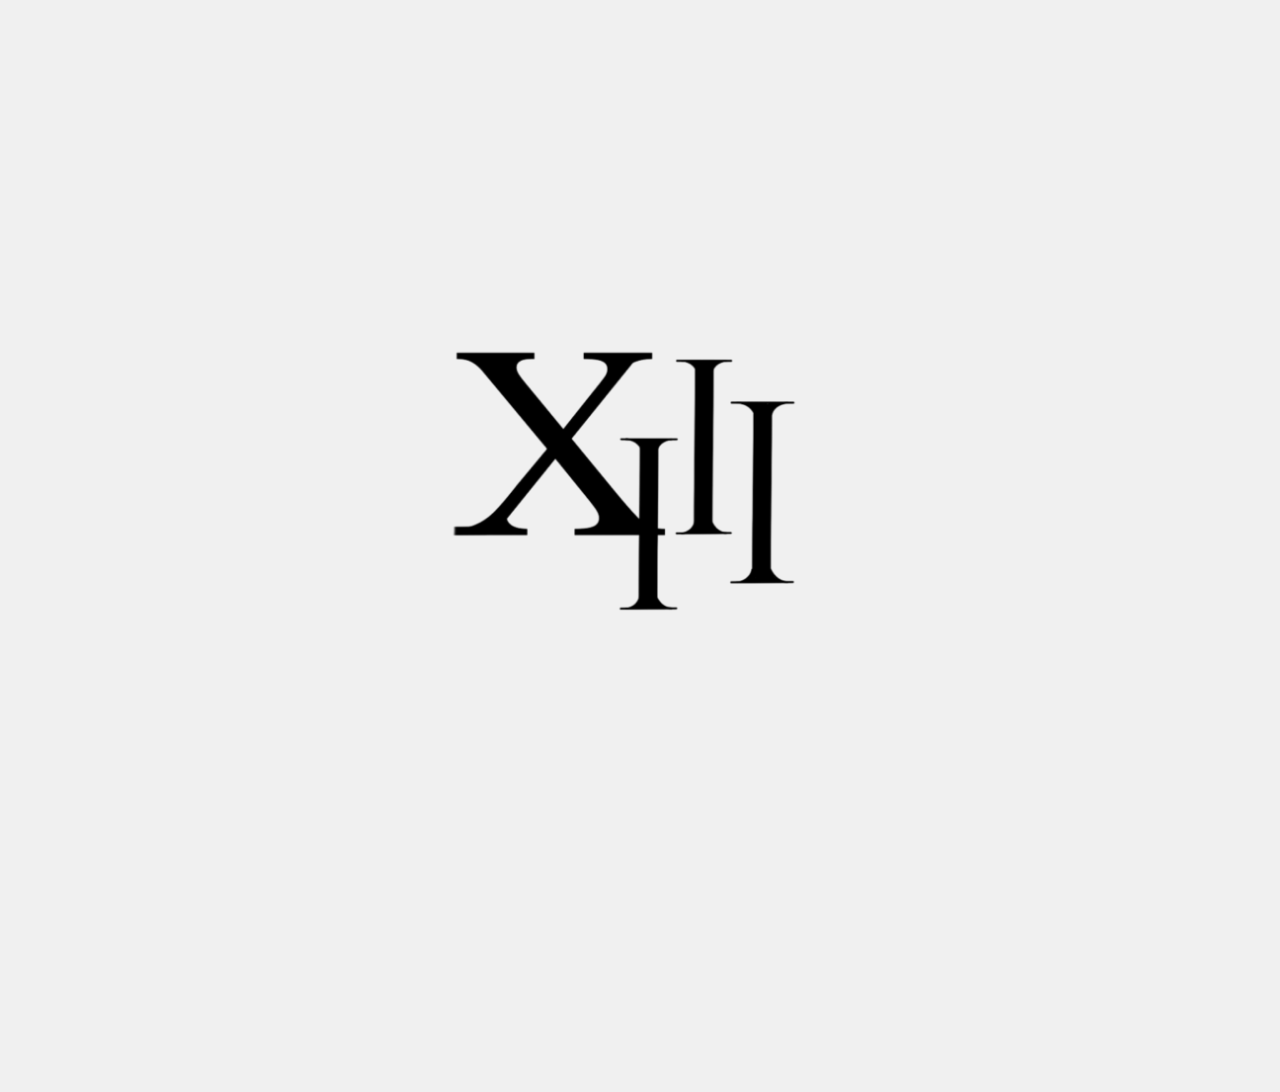
<file: index.html>
<!DOCTYPE html>
<html lang="fr">
<head>
  <meta charset="UTF-8">
  <meta name="viewport" content="width=device-width, initial-scale=1.0">
  <title>XIII</title>
  <link href="https://fonts.googleapis.com/css2?family=Cardo:wght@400;700&display=swap" rel="stylesheet">
  <style>
    body {
      margin: 0;
      height: 100vh;
      background: #F0F0F0;
      cursor: pointer;
      overflow: hidden;
      position: relative;
      opacity: 1;
      transition: opacity 1s ease; /* fondu sortant */
    }

    body.fade-out {
      opacity: 0;
    }

    .logo-container {
      position: absolute;
      top: 50%;
      left: 50%;
      transform: translate(-58%, -40%);
      width: 800px;
      max-width: 70%;
      height: auto;
    }

    .logo-container img {
      width: 100%;
      height: auto;
      user-select: none;
      pointer-events: none;
      opacity: 0;
      animation: fadeBlink 3s forwards;
    }

    /* Animation : apparition, clignotement, disparition */
    @keyframes fadeBlink {
      0% { opacity: 0; }
      20% { opacity: 1; }
      50% { opacity: 0; }
      70% { opacity: 1; }
      100% { opacity: 1; }
    }
  </style>
</head>
<body onclick="fadeAndRedirect()">

  <div class="logo-container">
    <img src="xiii.png" alt="Logo XIII Elite Club" class="xiii">
  </div>

  <script>
    function fadeAndRedirect() {
      document.body.classList.add('fade-out');
      setTimeout(() => {
        window.location.href = 'accueil.html';
      }, 1000); // délai du fondu
    }

    // Redirection automatique après clignotement + pause
    setTimeout(() => {
      fadeAndRedirect();
    }, 3500);
  </script>

</body>
</html>
</file>
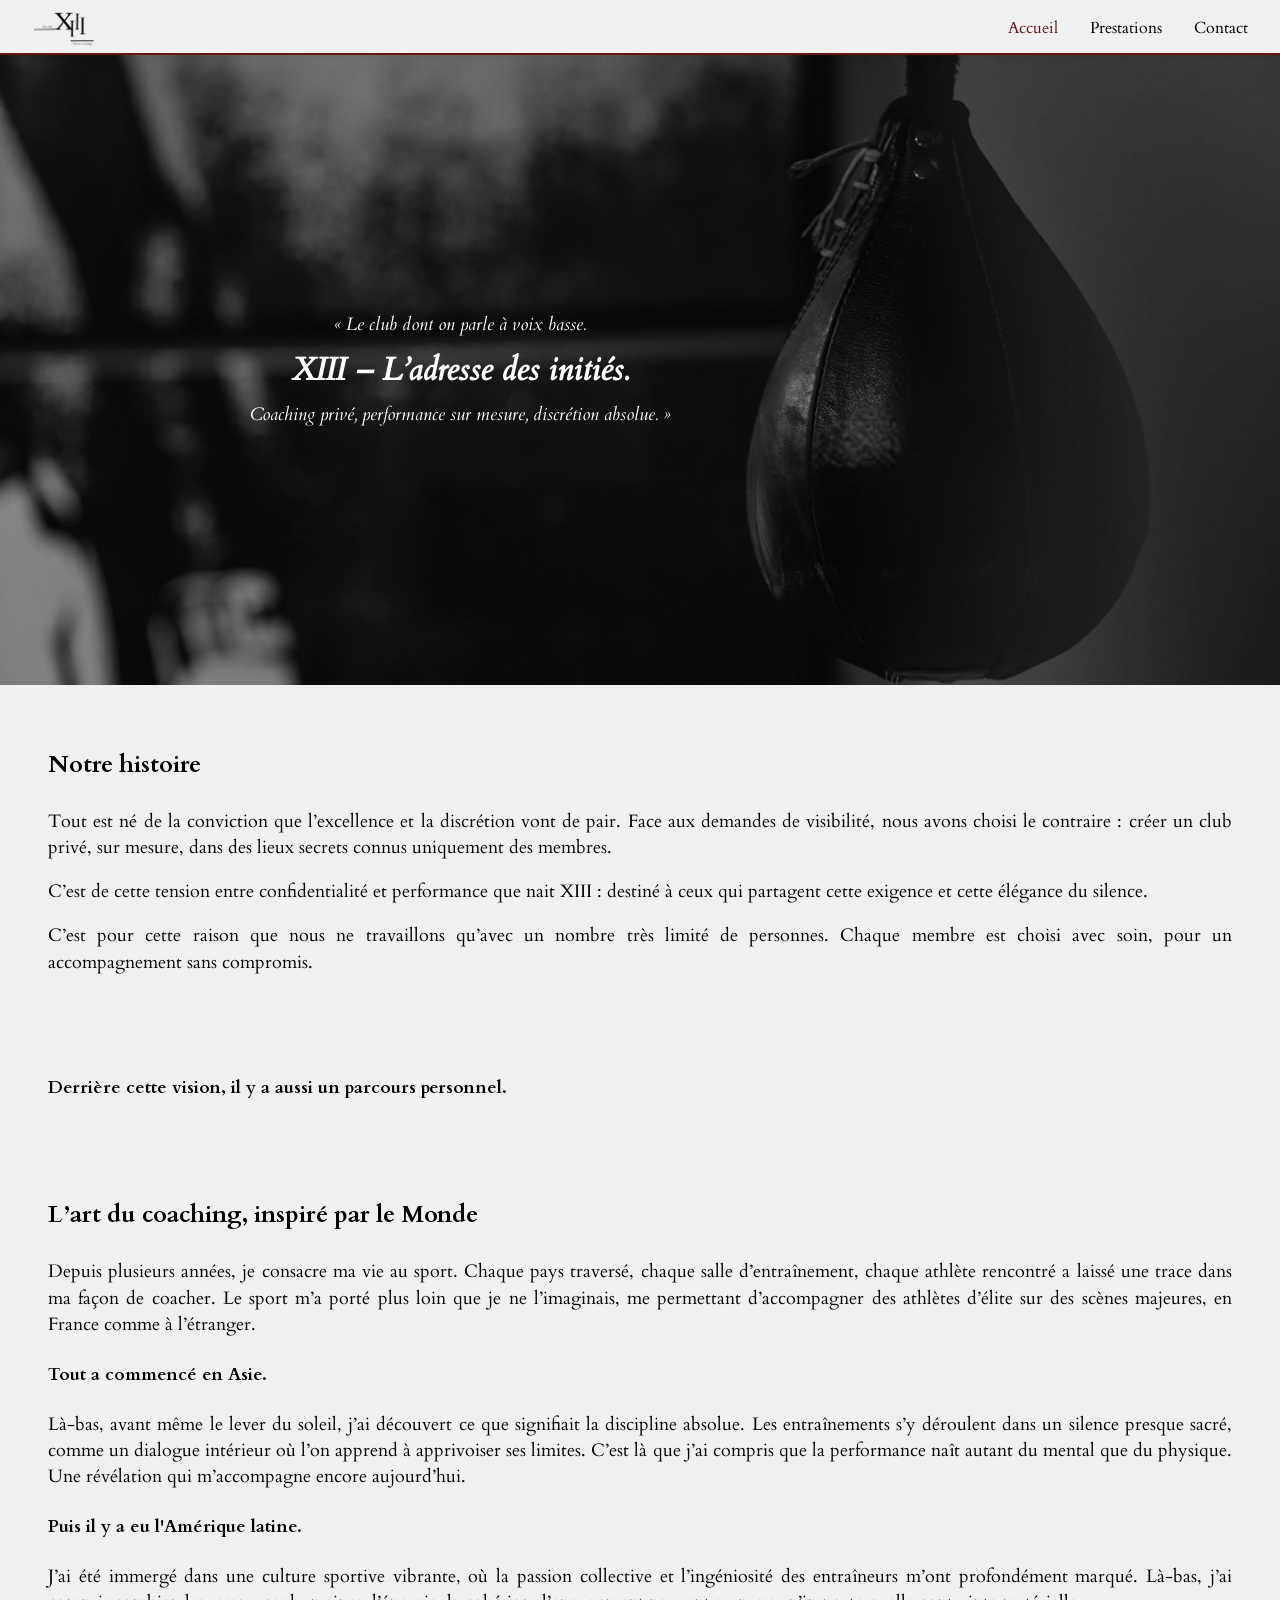
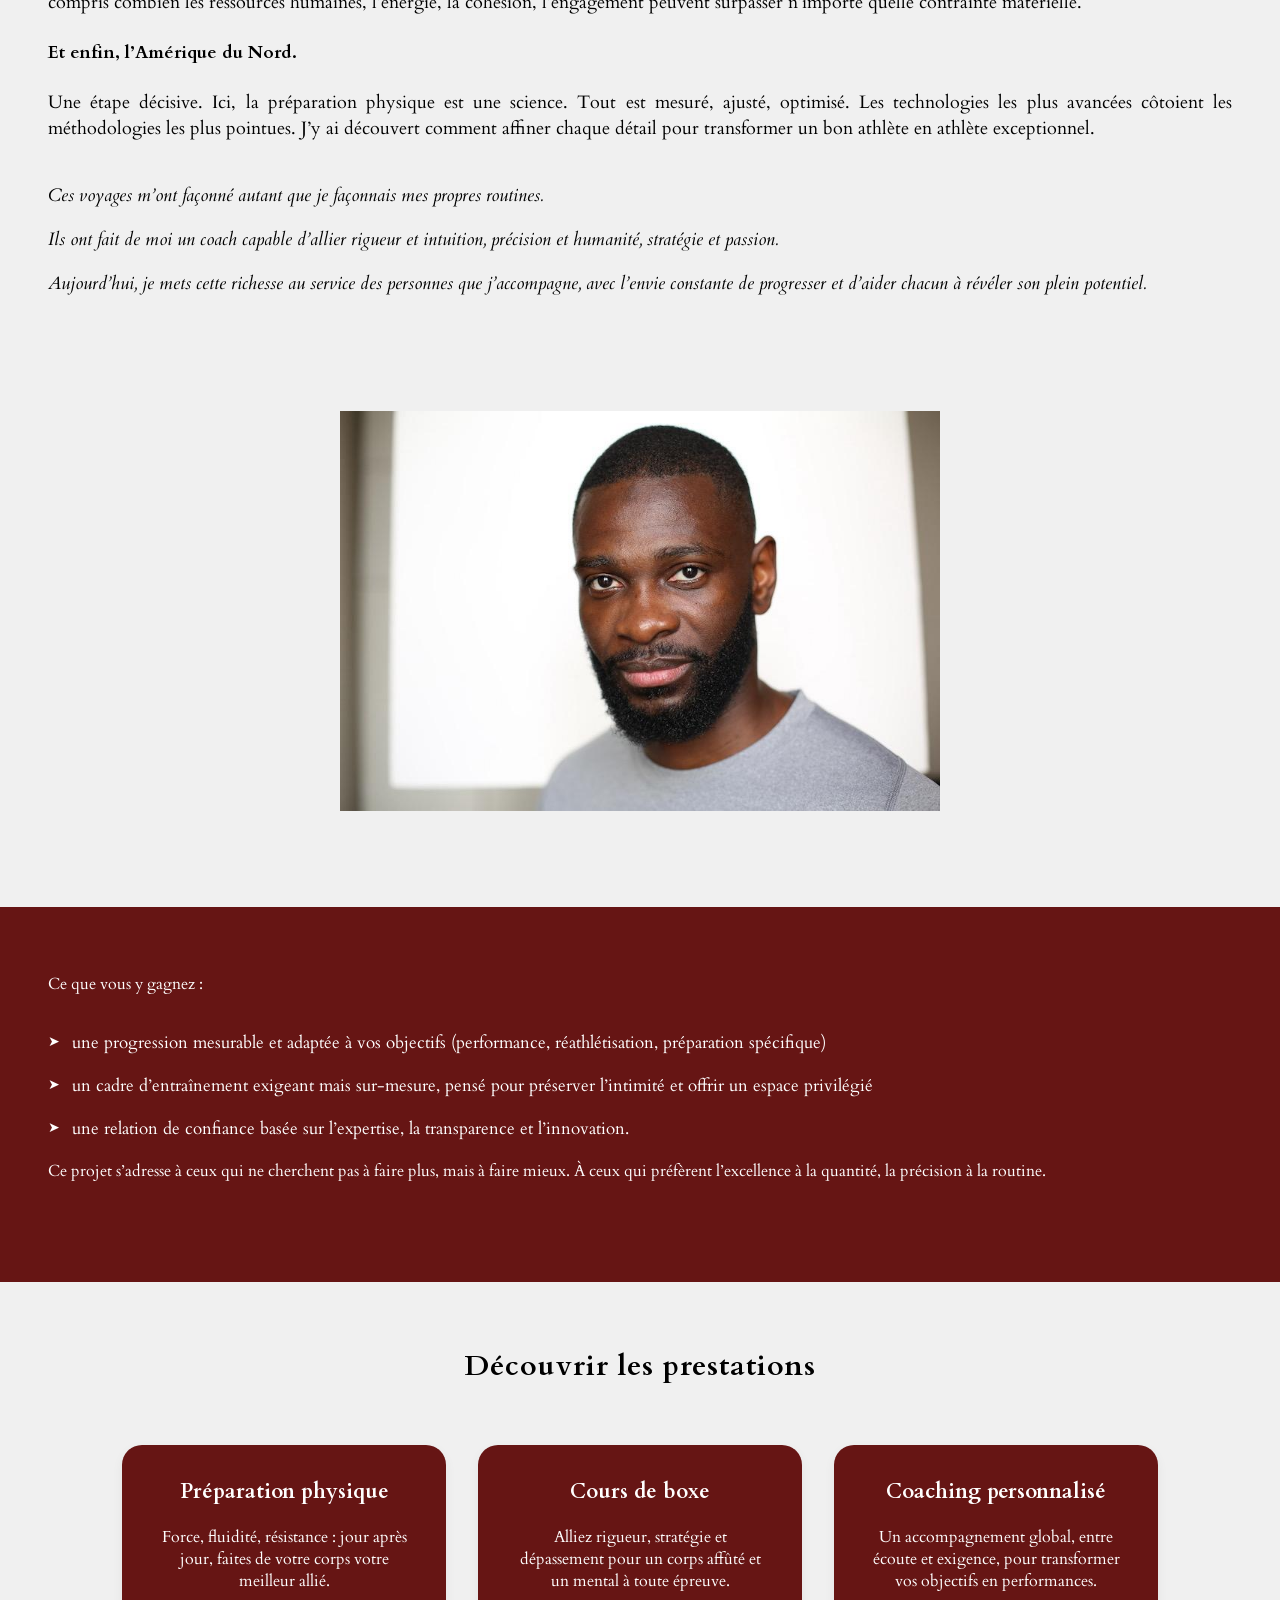
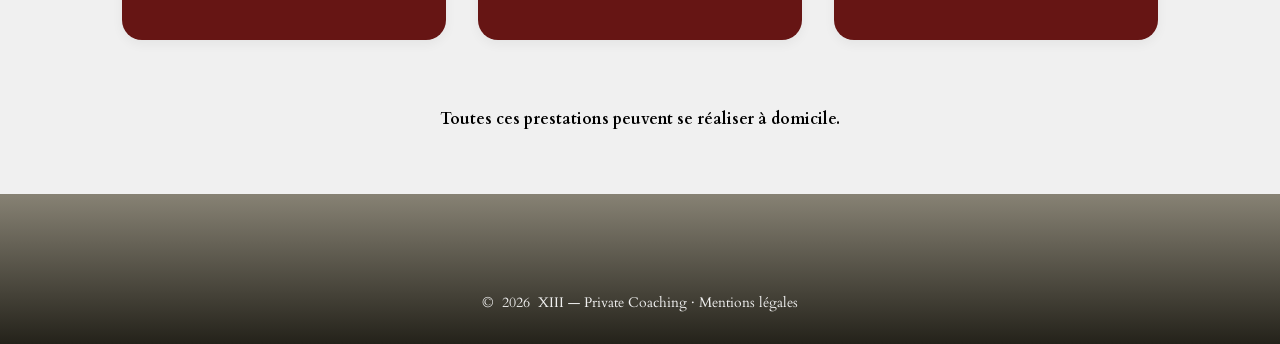
<file: accueil.html>
<!DOCTYPE html>
<html lang="fr">
<head>
  <meta charset="UTF-8">
  <meta name="viewport" content="width=device-width, initial-scale=1.0">
  <title>XIII – Private Coaching</title>
  <link href="https://fonts.googleapis.com/css2?family=Cardo:ital,wght@0,400;0,700;1,400&display=swap" rel="stylesheet">
  <link rel="stylesheet" href="style.css">
</head>
<body>

  <header>
    <nav>
      <div class="logo">
        <a href="accueil.html">
          <img src="logo.png">
        </a>
      </div>

      <button class="menu-toggle" aria-label="Ouvrir le menu">
        <span></span>
        <span></span>
        <span></span>
      </button>

      <ul class="nav-links">
        <li><a href="accueil.html" class="active">Accueil</a></li>
        
        <li class="dropdown desktop-only"> 
          <a href="#" id="prestations-btn">Prestations</a>
          <ul class="dropdown-menu">
            <li><a href="preparation-physique.html">Préparation physique générale</a></li>
            <li><a href="cours-boxe.html">Cours de boxe</a></li>
            <li><a href="coaching-personnalise.html">Coaching personnalisé</a></li>
          </ul>
        </li>

        <li class="mobile-only"><a href="preparation-physique.html">Préparation physique générale</a></li>
        <li class="mobile-only"><a href="cours-boxe.html">Cours de boxe</a></li>
        <li class="mobile-only"><a href="coaching-personnalise.html">Coaching personnalisé</a></li>
        
        <li><a href="contact.html">Contact</a></li>
      </ul>

  </header>

  <section class="intro">
    <div class="hero">
      <img src="photo_accueil.PNG" class="hero-image" alt="Photo d'accueil XIII">
      <div class="citation">
        <p>« Le club dont on parle à voix basse.</p>
        <h1>XIII – L’adresse des initiés.</h1>
        <p>Coaching privé, performance sur mesure, discrétion absolue. »</p>
      </div>
    </div>

<div class="section-accueil">
  <div class="reveal-left">
    <h2>Notre histoire</h2>
    <div class="texte-accueil">
      <p>Tout est né de la conviction que l’excellence et la discrétion vont de pair. Face aux demandes de visibilité, nous avons choisi le contraire : créer un club privé, sur mesure, dans des lieux secrets connus uniquement des membres.</p>
      <p>C’est de cette tension entre confidentialité et performance que nait XIII : destiné à ceux qui partagent cette exigence et cette élégance du silence.</p>
      <p>C’est pour cette raison que nous ne travaillons qu’avec un nombre très limité de personnes. Chaque membre est choisi avec soin, pour un accompagnement sans compromis.</p>
    </div>
  </div>
</div>

<p class="gras scroll-anim">Derrière cette vision, il y a aussi un parcours personnel.</p>

<div class="section-accueil">
  <div class="reveal-left">
    <h2>L’art du coaching, inspiré par le Monde</h2>
    <div class="texte-accueil">
      <p>Depuis plusieurs années, je consacre ma vie au sport. Chaque pays traversé, chaque salle d’entraînement, chaque athlète rencontré a laissé une trace dans ma façon de coacher. Le sport m’a porté plus loin que je ne l’imaginais, me permettant d’accompagner des athlètes d’élite sur des scènes majeures, en France comme à l’étranger.</p>

      <div class="scroll-anim">
        <h4>Tout a commencé en Asie.</h4>
        <p> Là-bas, avant même le lever du soleil, j’ai découvert ce que signifiait la discipline absolue. Les entraînements s’y déroulent dans un silence presque sacré, comme un dialogue intérieur où l’on apprend à apprivoiser ses limites. C’est là que j’ai compris que la performance naît autant du mental que du physique. Une révélation qui m’accompagne encore aujourd’hui.</p>
      </div>

      <div class="scroll-anim">
        <h4>Puis il y a eu l'Amérique latine.</h4>
        <p>J’ai été immergé dans une culture sportive vibrante, où la passion collective et l’ingéniosité des entraîneurs m’ont profondément marqué. Là-bas, j’ai compris combien les ressources humaines, l’énergie, la cohésion, l’engagement peuvent surpasser n’importe quelle contrainte matérielle.</p>
      </div>

      <div class="scroll-anim">
        <h4>Et enfin, l’Amérique du Nord.</h4>
        <p>Une étape décisive. Ici, la préparation physique est une science. Tout est mesuré, ajusté, optimisé. Les technologies les plus avancées côtoient les méthodologies les plus pointues. J’y ai découvert comment affiner chaque détail pour transformer un bon athlète en athlète exceptionnel.</p>
      </div>
    </div>
  </div>
  
    <div class="italique scroll-anim">
      <p>Ces voyages m’ont façonné autant que je façonnais mes propres routines.</p>
      <p>Ils ont fait de moi un coach capable d’allier rigueur et intuition, précision et humanité, stratégie et passion.</p>
      <p>Aujourd’hui, je mets cette richesse au service des personnes que j’accompagne, avec l’envie constante de progresser et d’aider chacun à révéler son plein potentiel. </p>
    </div>
  </div>

    <img class="photo-fondateur" src="portrait.jpg">

  </section>

  <section class="arguments">
    <p class="scroll-anim">
      Ce que vous y gagnez :
    </p>
    <ul>
      <li class="reveal-left reveal-left-1">une progression mesurable et adaptée à vos objectifs (performance, réathlétisation, préparation spécifique) </li>
      <li class="reveal-left reveal-left-2">un cadre d’entraînement exigeant mais sur-mesure, pensé pour préserver l’intimité et offrir un espace privilégié</li>
      <li class="reveal-left reveal-left-3">une relation de confiance basée sur l’expertise, la transparence et l’innovation.</li>
    </ul>
    <p class="scroll-anim">
      Ce projet s’adresse à ceux qui ne cherchent pas à faire plus, mais à faire mieux.
      À ceux qui préfèrent l’excellence à la quantité, la précision à la routine.
    </p>
  </section>

  <h2 class="decouvrir-prestations">Découvrir les prestations</h2>

  <section class="services">

    <div class="card scroll-anim-card">
      <a href="preparation-physique.html">
        <h3>Préparation physique</h3>
        <p>Force, fluidité, résistance : jour après jour, faites de votre corps votre meilleur allié.</p>
      </a>
    </div>

    <div class="card scroll-anim-card">
      <a href="cours-boxe.html">
        <h3>Cours de boxe</h3>
        <p>Alliez rigueur, stratégie et dépassement pour un corps affûté et un mental à toute épreuve.</p>
      </a>
    </div>

    <div class="card scroll-anim-card">
      <a href="coaching-personnalise.html">
        <h3>Coaching personnalisé</h3>
        <p>Un accompagnement global, entre écoute et exigence, pour transformer vos objectifs en performances.</p>
      </a>
    </div>

  </section>

  <p class="commentaire-photo">Toutes ces prestations peuvent se réaliser à domicile.</p>


  <footer>
    © &nbsp; <span id="year"></span> &nbsp; XIII — Private Coaching  
    · <a href="mentions-legales.html" class="legal-link">Mentions légales</a>
  </footer>


  <script>
    document.getElementById('year').textContent = new Date().getFullYear();
  </script>

  <script>
  // Script pour l'ouverture/fermeture du menu déroulant au clic sur Desktop
  const prestationsBtn = document.getElementById('prestations-btn');
  const dropdownLi = prestationsBtn.closest('.dropdown');
  const navLinks = document.querySelector('.nav-links'); // On utilise l'élément parent

  if (prestationsBtn) {
    // 1. Ouvrir/fermer le menu au clic sur "Prestations"
    prestationsBtn.addEventListener('click', (event) => {
      // Empêche le comportement par défaut (aller à '#' et recharger)
      event.preventDefault(); 
      
      // Ferme le menu mobile si par accident il est ouvert (bien que géré par le media query)
      if (window.innerWidth <= 800) return; 

      // Toggle la classe 'open' sur l'élément li.dropdown
      dropdownLi.classList.toggle('open');
      
      // Assurez-vous que le clic n'atteint pas le document immédiatement (propagation)
      event.stopPropagation();
    });

    // 2. Fermer le menu si l'utilisateur clique en dehors (un clic "globale")
    document.addEventListener('click', (event) => {
      // Vérifie si le clic a eu lieu en dehors du conteneur du menu déroulant (.dropdown)
      // et que le menu mobile n'est pas ouvert (car le menu déroulant est caché sur mobile)
      if (!dropdownLi.contains(event.target) && dropdownLi.classList.contains('open') && window.innerWidth > 800) {
        dropdownLi.classList.remove('open');
      }
    });

    // Optionnel : Empêcher la fermeture si l'utilisateur clique *dans* le menu
    // (pour les navigateurs qui pourraient le propager différemment)
    const dropdownMenu = dropdownLi.querySelector('.dropdown-menu');
    dropdownMenu.addEventListener('click', (event) => {
      event.stopPropagation();
      // Le lien continuera vers la page, et le menu se fermera au rechargement.
    });
  }
</script>

<script>
  // Fonction pour vérifier si un élément est dans le viewport
  function isElementInViewport(el) {
    const rect = el.getBoundingClientRect();
    const offset = 100; 

    return (
      rect.top <= (window.innerHeight - offset || document.documentElement.clientHeight - offset)
    );
  }

  // Fonction pour gérer l'animation au scroll
  function handleScrollAnimation() {
    // Cible toutes les animations au scroll
    const elements = document.querySelectorAll('.scroll-anim, .reveal-left, .scroll-anim-card'); 
    
    elements.forEach((el) => {
      // Si l'élément n'a pas encore la classe 'visible'
      if (!el.classList.contains('visible')) {
        if (isElementInViewport(el)) {
          
          // 1. Déclenche la visibilité
          el.classList.add('visible');

          // 2. Si c'est une carte, déclencher l'animation "saut"
          if (el.classList.contains('scroll-anim-card')) {
            
            // Applique la classe d'activation (bordeaux + saut)
            el.classList.add('card-active');
            
            // Retirer la classe 'card-active' après un court délai (par exemple, 0.5s)
            // Cela crée l'effet de 'saut' unique
            setTimeout(() => {
              el.classList.remove('card-active');
            }, 500); // 500ms (ajustez cette valeur si vous voulez que le bordeaux reste plus longtemps)
          }

        }
      }
    });
  }

  // Écouteur d'événement pour le scroll
  window.addEventListener('scroll', handleScrollAnimation);

  // Exécute la fonction une fois au chargement
  handleScrollAnimation();
</script>

<script>
  // Fonction utilitaire pour vérifier si un élément est dans le viewport
  function isElementInViewport(el) {
    const rect = el.getBoundingClientRect();
    const offset = 100; // Décalage pour démarrer l'animation un peu avant

    return (
      rect.top <= (window.innerHeight - offset || document.documentElement.clientHeight - offset)
    );
  }

  // Variable pour s'assurer que l'animation des cartes ne se lance qu'une seule fois
  if (!document.body.dataset.cardsAnimated) {
      document.body.dataset.cardsAnimated = 'false';
  }

  // Fonction principale pour gérer toutes les animations au scroll
  function handleScrollAnimation() {
    
    // Cible tous les éléments d'animation (reveal-left, scroll-anim, scroll-anim-card)
    const elementsToAnimate = document.querySelectorAll('.scroll-anim, .reveal-left, .scroll-anim-card'); 
    
    // Cible toutes les cartes spécifiquement pour l'animation séquentielle
    const cards = document.querySelectorAll('.card.scroll-anim-card');
    
    // Récupération de l'état
    let cardsAnimationLaunched = document.body.dataset.cardsAnimated === 'true';

    elementsToAnimate.forEach((el) => {
      
      // 1. Logique générale d'apparition (opacity, reveal-left)
      if (!el.classList.contains('visible') && isElementInViewport(el)) {
          el.classList.add('visible');

          // 2. Logique spécifique des cartes : Lancer l'animation séquentielle
          // On lance l'animation quand la première carte entre dans la vue ET que l'animation n'a pas été lancée
          if (el === cards[0] && !cardsAnimationLaunched) {
              
              const hoverDuration = 1000; // Durée du "hover" : 1 seconde
              const staggerDelay = 1200;  // Décalage entre chaque carte : 1.2 seconde (pour une pause de 200ms)

              cards.forEach((card, index) => {
                  
                  // Le point de départ de la carte (0ms, 1200ms, 2400ms)
                  const startTime = index * staggerDelay;

                  // Le point d'arrêt de la carte (1000ms, 2200ms, 3400ms)
                  const endTime = startTime + hoverDuration;

                  // Lancer l'effet de survol (Ajout de card-active)
                  setTimeout(() => {
                      card.classList.add('card-active');
                  }, startTime);

                  // Retirer l'effet de survol (Retrait de card-active)
                  setTimeout(() => {
                      card.classList.remove('card-active');
                  }, endTime);
              });

              // On marque l'animation comme lancée pour éviter la répétition au scroll
              document.body.dataset.cardsAnimated = 'true';
              cardsAnimationLaunched = true;
          }
      }
    });
  }

  // Écouteurs d'événement
  window.addEventListener('scroll', handleScrollAnimation);
  // Exécute la fonction une fois au chargement pour afficher les éléments déjà visibles
  handleScrollAnimation();
</script>

</body>

<script>
  const toggle = document.querySelector('.menu-toggle');

  toggle.addEventListener('click', () => {
  toggle.classList.toggle('open');
  navLinks.classList.toggle('open');
  });
</script>

</html>
</file>
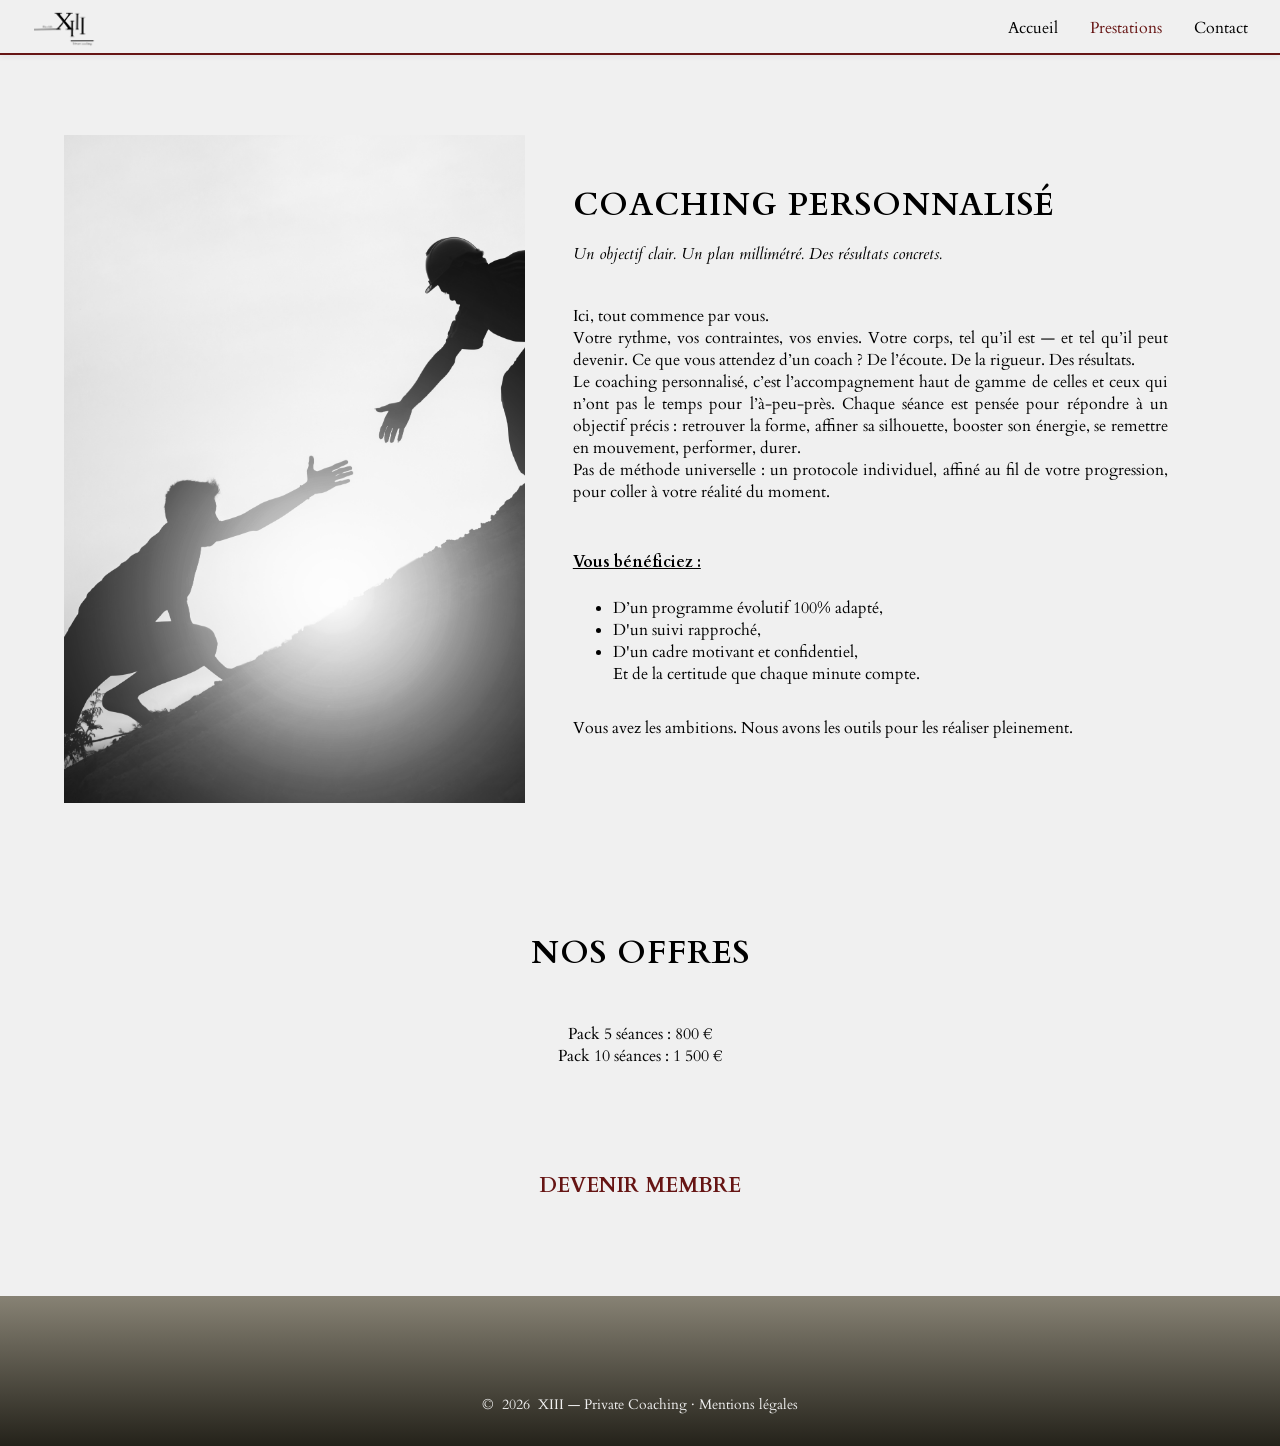
<file: coaching-personnalise.html>
<!DOCTYPE html>
<html lang="fr">
<head>
  <meta charset="UTF-8">
  <meta name="viewport" content="width=device-width, initial-scale=1.0">
  <title>XIII – Private Coaching</title>
  <link href="https://fonts.googleapis.com/css2?family=Cardo:ital,wght@0,400;0,700;1,400&display=swap" rel="stylesheet">
  <link rel="stylesheet" href="style.css">
</head>
<body>

  <header>
    <nav>
      <div class="logo">
        <a href="accueil.html">
          <img src="logo.png">
        </a>
      </div>

      <button class="menu-toggle" aria-label="Ouvrir le menu">
        <span></span>
        <span></span>
        <span></span>
      </button>

      <ul class="nav-links">
        <li><a href="accueil.html">Accueil</a></li>
        
        <li class="dropdown desktop-only"> 
          <a href="#" id="prestations-btn" class="active">Prestations</a>
          <ul class="dropdown-menu">
            <li><a href="preparation-physique.html">Préparation physique générale</a></li>
            <li><a href="cours-boxe.html">Cours de boxe</a></li>
            <li><a href="coaching-personnalise.html" class="active">Coaching personnalisé</a></li>
          </ul>
        </li>

        <li class="mobile-only"><a href="preparation-physique.html">Préparation physique générale</a></li>
        <li class="mobile-only"><a href="cours-boxe.html">Cours de boxe</a></li>
        <li class="mobile-only"><a href="coaching-personnalise.html" class="active">Coaching personnalisé</a></li>
        
        <li><a href="contact.html">Contact</a></li>
      </ul>

  </header>

  



<section class="rubriques">
  <div class="rubrique rubrique">
    <img src="accompagnement.jpg">
    <div class="texte">
      <div class="scroll-anim">
      <div class="titre-prestation"><span>Coaching personnalisé</span></div>
      <div class="valeurs">Un objectif clair. Un plan millimétré. Des résultats concrets.</div>
      </div>  
      <p class="scroll-anim">
          Ici, tout commence par vous. <br>
          Votre rythme, vos contraintes, vos envies. Votre corps, tel qu’il est — et tel qu’il peut devenir.
          Ce que vous attendez d’un coach ? De l’écoute. De la rigueur. Des résultats.
          <br>
          Le coaching personnalisé, c’est l’accompagnement haut de gamme de celles et ceux qui n’ont pas le temps pour l’à-peu-près. Chaque séance est pensée pour répondre à un objectif précis : retrouver la forme, affiner sa silhouette, booster son énergie, se remettre en mouvement, performer, durer.
          <br>
          Pas de méthode universelle : un protocole individuel, affiné au fil de votre progression, pour coller à votre réalité du moment.
        </p>
        <div class="question" class="scroll-anim">Vous bénéficiez :</div>
        <ul class="scroll-anim">
          <li>D’un programme évolutif 100% adapté,</li>
          <li>D'un suivi rapproché,</li>
          <li>D'un cadre motivant et confidentiel,</li>
          Et de la certitude que chaque minute compte.
        </ul>
        <p class="scroll-anim">
          Vous avez les ambitions. Nous avons les outils pour les réaliser pleinement.
        </p>
      </div>
    </div>
</section>




<section class="offre" class="scroll-anim">
      <p class="titre">Nos offres</p>
      <p class="seances">
        Pack 5 séances : 800 € 
        <br>
        Pack 10 séances : 1 500 € </p>
    </section>


    <div class="devenir-membre">
    <a href="contact.html">Devenir membre</a>
    </div>






  <footer>
    © &nbsp; <span id="year"></span> &nbsp; XIII — Private Coaching  
    · <a href="mentions-legales.html" class="legal-link">Mentions légales</a>
  </footer>


  <script>
    document.getElementById('year').textContent = new Date().getFullYear();
  </script>

  <script>
  // Script pour l'ouverture/fermeture du menu déroulant au clic sur Desktop
  const prestationsBtn = document.getElementById('prestations-btn');
  const dropdownLi = prestationsBtn.closest('.dropdown');
  const navLinks = document.querySelector('.nav-links'); // On utilise l'élément parent

  if (prestationsBtn) {
    // 1. Ouvrir/fermer le menu au clic sur "Prestations"
    prestationsBtn.addEventListener('click', (event) => {
      // Empêche le comportement par défaut (aller à '#' et recharger)
      event.preventDefault(); 
      
      // Ferme le menu mobile si par accident il est ouvert (bien que géré par le media query)
      if (window.innerWidth <= 800) return; 

      // Toggle la classe 'open' sur l'élément li.dropdown
      dropdownLi.classList.toggle('open');
      
      // Assurez-vous que le clic n'atteint pas le document immédiatement (propagation)
      event.stopPropagation();
    });

    // 2. Fermer le menu si l'utilisateur clique en dehors (un clic "globale")
    document.addEventListener('click', (event) => {
      // Vérifie si le clic a eu lieu en dehors du conteneur du menu déroulant (.dropdown)
      // et que le menu mobile n'est pas ouvert (car le menu déroulant est caché sur mobile)
      if (!dropdownLi.contains(event.target) && dropdownLi.classList.contains('open') && window.innerWidth > 800) {
        dropdownLi.classList.remove('open');
      }
    });

    // Optionnel : Empêcher la fermeture si l'utilisateur clique *dans* le menu
    // (pour les navigateurs qui pourraient le propager différemment)
    const dropdownMenu = dropdownLi.querySelector('.dropdown-menu');
    dropdownMenu.addEventListener('click', (event) => {
      event.stopPropagation();
      // Le lien continuera vers la page, et le menu se fermera au rechargement.
    });
  }
</script>

<script>
  // Variable globale pour gérer l'état d'animation et le timer des cartes
  let cardsAnimationLaunched = false;
  let cardSequenceTimer = null;

  // --- Fonctions d'aide ---

  // Fonction utilitaire pour vérifier si un élément est dans le viewport
  function isElementInViewport(el) {
    const rect = el.getBoundingClientRect();
    const offset = 100; // Décalage pour démarrer l'animation un peu avant

    return (
      rect.top <= (window.innerHeight - offset || document.documentElement.clientHeight - offset)
    );
  }

  // Fonction pour lancer la séquence séquentielle des cartes (1.2s de décalage)
  function startCardSequence() {
      // S'assurer qu'elle ne se lance qu'une seule fois
      if (cardsAnimationLaunched) return;
      cardsAnimationLaunched = true; 

      const cards = document.querySelectorAll('.card.scroll-anim-card');
      const hoverDuration = 1000; // Durée du "hover" : 1 seconde
      const staggerDelay = 1200;  // Décalage entre chaque carte : 1.2 seconde

      cards.forEach((card, index) => {
          
          const startTime = index * staggerDelay;
          const endTime = startTime + hoverDuration;

          // Lancer l'effet de survol
          setTimeout(() => {
              card.classList.add('card-active');
          }, startTime);

          // Retirer l'effet de survol
          setTimeout(() => {
              card.classList.remove('card-active');
          }, endTime);
      });
  }


  // --- Fonction principale de gestion du Scroll ---

  function handleScrollAnimation() {
    
    // Cible tous les éléments d'animation (pour les pages prestations et accueil)
    const elementsToAnimate = document.querySelectorAll('.scroll-anim, .reveal-left, .scroll-anim-card'); 
    
    // Cible la section des cartes (uniquement pour l'accueil, mais sans erreur ici)
    const cardsSection = document.querySelector('.services');

    elementsToAnimate.forEach((el) => {
      
      // Logique générale d'apparition pour scroll-anim et reveal-left
      if (!el.classList.contains('visible') && isElementInViewport(el)) {
          el.classList.add('visible');
      }
    });

    // Logique spécifique : Lancer l'animation des cartes (si présente)
    // Elle se déclenche quand la section des cartes devient visible et n'a pas été animée.
    if (cardsSection && cardsSection.classList.contains('visible') && !cardsAnimationLaunched) {
      
      // Délai de 100ms pour s'assurer que l'apparition CSS de la section est terminée.
      clearTimeout(cardSequenceTimer);
      cardSequenceTimer = setTimeout(startCardSequence, 100); 
    }
  }

  // --- Écouteurs d'événement ---
  window.addEventListener('scroll', handleScrollAnimation);
  // Exécute la fonction une fois au chargement pour animer les éléments déjà visibles
  window.addEventListener('load', handleScrollAnimation);
  handleScrollAnimation();
</script>

</body>

<script>
  const toggle = document.querySelector('.menu-toggle');

  toggle.addEventListener('click', () => {
  toggle.classList.toggle('open');
  navLinks.classList.toggle('open');
  });
</script>

</html>
</file>
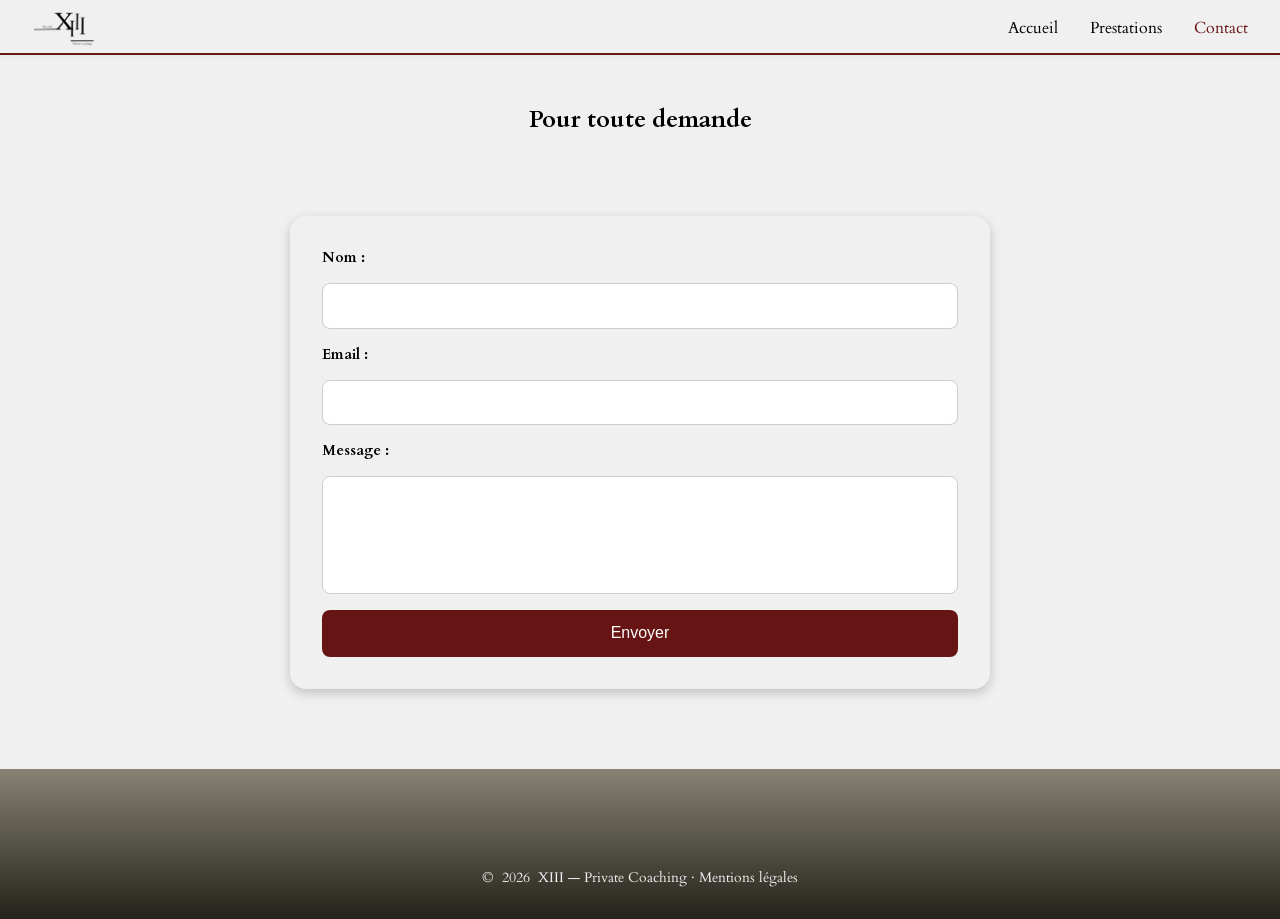
<file: contact.html>
<!DOCTYPE html>
<html lang="fr">
<head>
  <meta charset="UTF-8">
  <meta name="viewport" content="width=device-width, initial-scale=1.0">
  <title>Contact – XIII Coaching</title>
  <link href="https://fonts.googleapis.com/css2?family=Cardo:wght@400;700&display=swap" rel="stylesheet">
  <link rel="stylesheet" href="style.css">
</head>
<body>

  <header>
    <nav>
      <div class="logo">
        <a href="accueil.html">
          <img src="logo.png">
        </a>
      </div>

      <button class="menu-toggle" aria-label="Ouvrir le menu">
        <span></span>
        <span></span>
        <span></span>
      </button>

      <ul class="nav-links">
        <li><a href="accueil.html">Accueil</a></li>
        
        <li class="dropdown desktop-only"> 
          <a href="#" id="prestations-btn">Prestations</a>
          <ul class="dropdown-menu">
            <li><a href="preparation-physique.html">Préparation physique générale</a></li>
            <li><a href="cours-boxe.html">Cours de boxe</a></li>
            <li><a href="coaching-personnalise.html">Coaching personnalisé</a></li>
          </ul>
        </li>

        <li class="mobile-only"><a href="preparation-physique.html">Préparation physique générale</a></li>
        <li class="mobile-only"><a href="cours-boxe.html">Cours de boxe</a></li>
        <li class="mobile-only"><a href="coaching-personnalise.html">Coaching personnalisé</a></li>
        
        <li><a href="contact.html" class="active">Contact</a></li>
      </ul>

  </header>

  <section class="intro-contact scroll-anim">
    <h1>Pour toute demande</h1>
  </section>

  <section class="contact scroll-anim">
    <form action="mailto:contact@xiii.example" method="post" enctype="text/plain">
      <label>Nom :</label>
      <input type="text" name="nom" required>

      <label>Email :</label>
      <input type="email" name="email" required>

      <label>Message :</label>
      <textarea name="message" rows="5" required></textarea>

      <button type="submit">Envoyer</button>
    </form>
  </section>

  <footer>
    © &nbsp; <span id="year"></span> &nbsp; XIII — Private Coaching  
    · <a href="mentions-legales.html" class="legal-link">Mentions légales</a>
  </footer>

  <script>
    document.getElementById('year').textContent = new Date().getFullYear();
  </script>

    <script>
  // Script pour l'ouverture/fermeture du menu déroulant au clic sur Desktop
  const prestationsBtn = document.getElementById('prestations-btn');
  const dropdownLi = prestationsBtn.closest('.dropdown');
  const navLinks = document.querySelector('.nav-links'); // On utilise l'élément parent

  if (prestationsBtn) {
    // 1. Ouvrir/fermer le menu au clic sur "Prestations"
    prestationsBtn.addEventListener('click', (event) => {
      // Empêche le comportement par défaut (aller à '#' et recharger)
      event.preventDefault(); 
      
      // Ferme le menu mobile si par accident il est ouvert (bien que géré par le media query)
      if (window.innerWidth <= 800) return; 

      // Toggle la classe 'open' sur l'élément li.dropdown
      dropdownLi.classList.toggle('open');
      
      // Assurez-vous que le clic n'atteint pas le document immédiatement (propagation)
      event.stopPropagation();
    });

    // 2. Fermer le menu si l'utilisateur clique en dehors (un clic "globale")
    document.addEventListener('click', (event) => {
      // Vérifie si le clic a eu lieu en dehors du conteneur du menu déroulant (.dropdown)
      // et que le menu mobile n'est pas ouvert (car le menu déroulant est caché sur mobile)
      if (!dropdownLi.contains(event.target) && dropdownLi.classList.contains('open') && window.innerWidth > 800) {
        dropdownLi.classList.remove('open');
      }
    });

    // Optionnel : Empêcher la fermeture si l'utilisateur clique *dans* le menu
    // (pour les navigateurs qui pourraient le propager différemment)
    const dropdownMenu = dropdownLi.querySelector('.dropdown-menu');
    dropdownMenu.addEventListener('click', (event) => {
      event.stopPropagation();
      // Le lien continuera vers la page, et le menu se fermera au rechargement.
    });
  }
</script>

<script>
  // Variable globale pour gérer l'état d'animation et le timer des cartes
  let cardsAnimationLaunched = false;
  let cardSequenceTimer = null;

  // --- Fonctions d'aide ---

  // Fonction utilitaire pour vérifier si un élément est dans le viewport
  function isElementInViewport(el) {
    const rect = el.getBoundingClientRect();
    const offset = 100; // Décalage pour démarrer l'animation un peu avant

    return (
      rect.top <= (window.innerHeight - offset || document.documentElement.clientHeight - offset)
    );
  }

  // Fonction pour lancer la séquence séquentielle des cartes (1.2s de décalage)
  function startCardSequence() {
      // S'assurer qu'elle ne se lance qu'une seule fois
      if (cardsAnimationLaunched) return;
      cardsAnimationLaunched = true; 

      const cards = document.querySelectorAll('.card.scroll-anim-card');
      const hoverDuration = 1000; // Durée du "hover" : 1 seconde
      const staggerDelay = 1200;  // Décalage entre chaque carte : 1.2 seconde

      cards.forEach((card, index) => {
          
          const startTime = index * staggerDelay;
          const endTime = startTime + hoverDuration;

          // Lancer l'effet de survol
          setTimeout(() => {
              card.classList.add('card-active');
          }, startTime);

          // Retirer l'effet de survol
          setTimeout(() => {
              card.classList.remove('card-active');
          }, endTime);
      });
  }


  // --- Fonction principale de gestion du Scroll ---

  function handleScrollAnimation() {
    
    // Cible tous les éléments d'animation (pour les pages prestations et accueil)
    const elementsToAnimate = document.querySelectorAll('.scroll-anim, .reveal-left, .scroll-anim-card'); 
    
    // Cible la section des cartes (uniquement pour l'accueil, mais sans erreur ici)
    const cardsSection = document.querySelector('.services');

    elementsToAnimate.forEach((el) => {
      
      // Logique générale d'apparition pour scroll-anim et reveal-left
      if (!el.classList.contains('visible') && isElementInViewport(el)) {
          el.classList.add('visible');
      }
    });

    // Logique spécifique : Lancer l'animation des cartes (si présente)
    // Elle se déclenche quand la section des cartes devient visible et n'a pas été animée.
    if (cardsSection && cardsSection.classList.contains('visible') && !cardsAnimationLaunched) {
      
      // Délai de 100ms pour s'assurer que l'apparition CSS de la section est terminée.
      clearTimeout(cardSequenceTimer);
      cardSequenceTimer = setTimeout(startCardSequence, 100); 
    }
  }

  // --- Écouteurs d'événement ---
  window.addEventListener('scroll', handleScrollAnimation);
  // Exécute la fonction une fois au chargement pour animer les éléments déjà visibles
  window.addEventListener('load', handleScrollAnimation);
  handleScrollAnimation();
</script>

</body>

<script>
  const toggle = document.querySelector('.menu-toggle');

  toggle.addEventListener('click', () => {
  toggle.classList.toggle('open');
  navLinks.classList.toggle('open');
  });
</script>

</html>
</file>
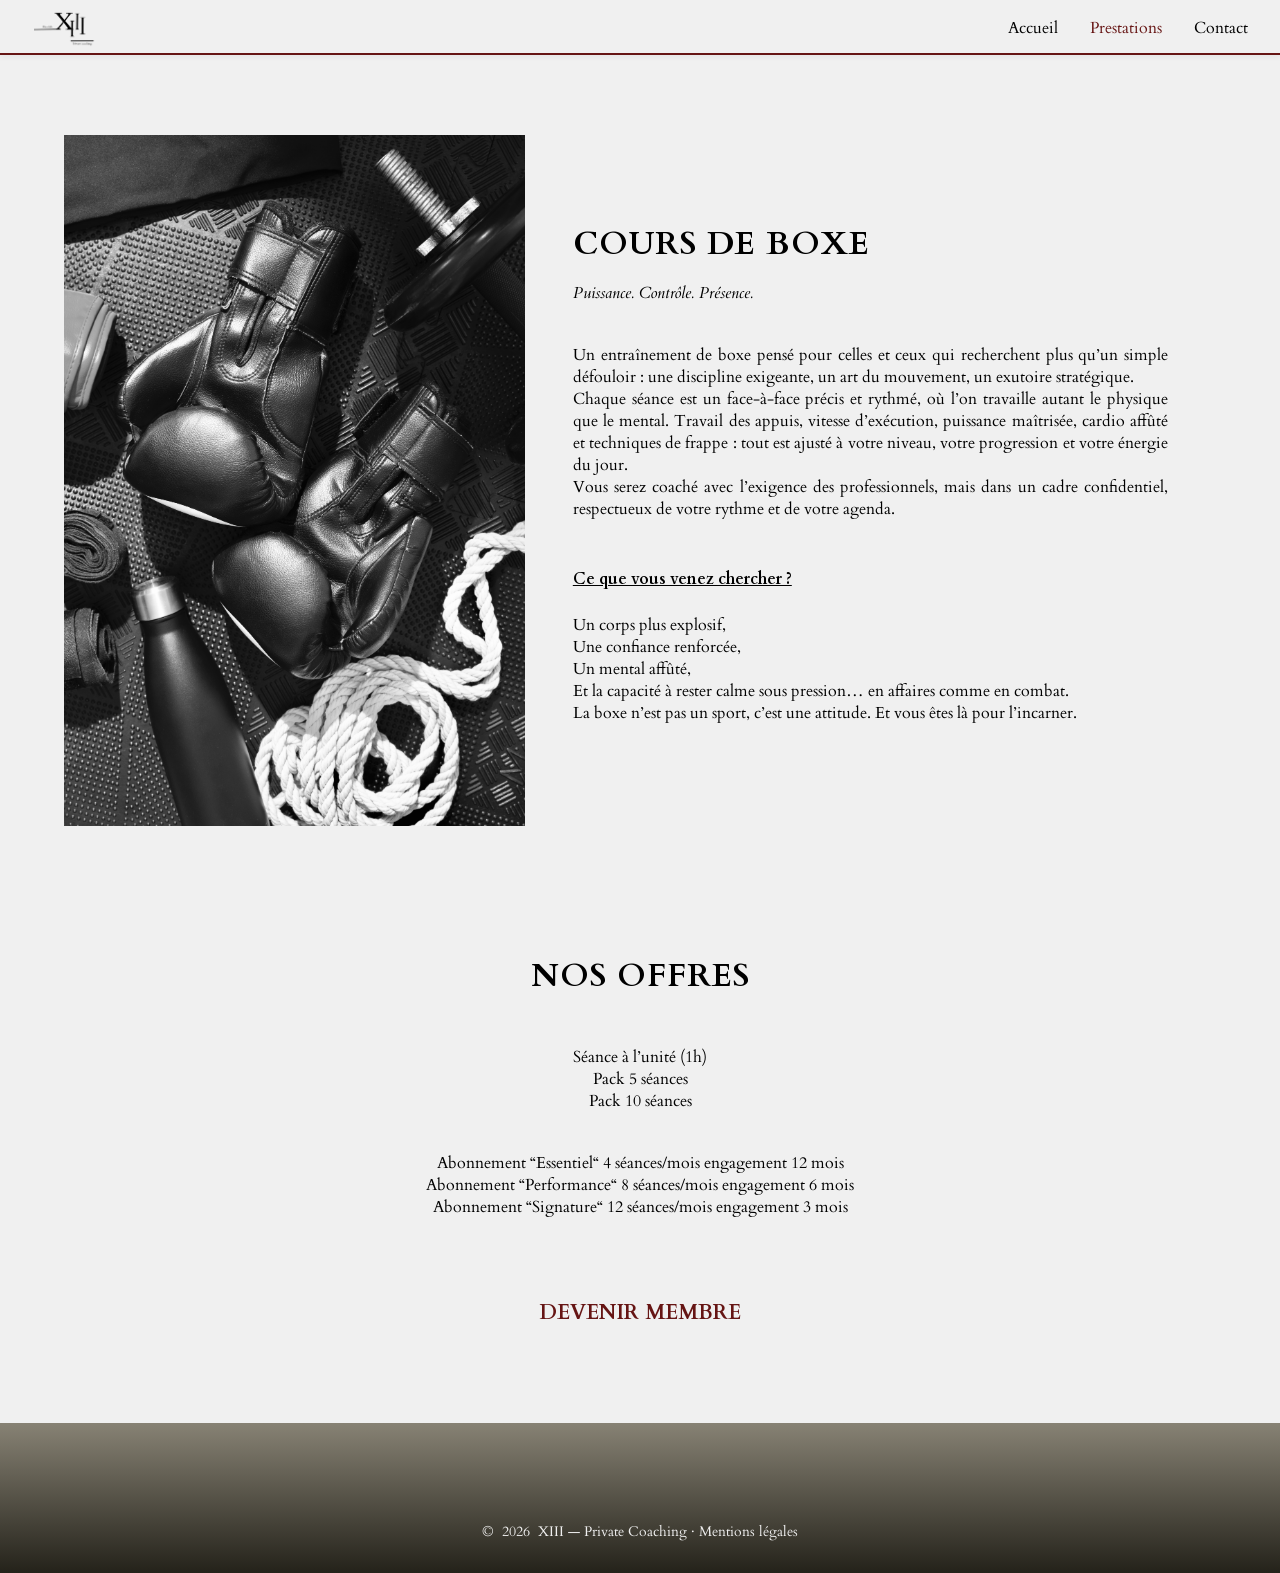
<file: cours-boxe.html>
<!DOCTYPE html>
<html lang="fr">
<head>
  <meta charset="UTF-8">
  <meta name="viewport" content="width=device-width, initial-scale=1.0">
  <title>XIII – Private Coaching</title>
  <link href="https://fonts.googleapis.com/css2?family=Cardo:ital,wght@0,400;0,700;1,400&display=swap" rel="stylesheet">
  <link rel="stylesheet" href="style.css">
</head>
<body>

  <header>
    <nav>
      <div class="logo">
        <a href="accueil.html">
          <img src="logo.png">
        </a>
      </div>

      <button class="menu-toggle" aria-label="Ouvrir le menu">
        <span></span>
        <span></span>
        <span></span>
      </button>

      <ul class="nav-links">
        <li><a href="accueil.html">Accueil</a></li>
        
        <li class="dropdown desktop-only"> 
          <a href="#" id="prestations-btn" class="active">Prestations</a>
          <ul class="dropdown-menu">
            <li><a href="preparation-physique.html">Préparation physique générale</a></li>
            <li><a href="cours-boxe.html" class="active">Cours de boxe</a></li>
            <li><a href="coaching-personnalise.html">Coaching personnalisé</a></li>
          </ul>
        </li>

        <li class="mobile-only"><a href="preparation-physique.html">Préparation physique générale</a></li>
        <li class="mobile-only"><a href="cours-boxe.html" class="active">Cours de boxe</a></li>
        <li class="mobile-only"><a href="coaching-personnalise.html">Coaching personnalisé</a></li>
        
        <li><a href="contact.html">Contact</a></li>
      </ul>

  </header>

  




<section class="rubriques">
  <div class="rubrique rubrique">
    <img src="boxe1.jpg">
      <div class="texte">

        <div class="scroll-anim">
            <div class="titre-prestation"><span>Cours de boxe</span></div>
            <div class="valeurs">Puissance. Contrôle. Présence.</div>
        </div>

        <p class="scroll-anim">
          Un entraînement de boxe pensé pour celles et ceux qui recherchent plus qu’un simple défouloir : une discipline exigeante, un art du mouvement, un exutoire stratégique.
          <br>
          Chaque séance est un face-à-face précis et rythmé, où l’on travaille autant le physique que le mental.
          Travail des appuis, vitesse d’exécution, puissance maîtrisée, cardio affûté et techniques de frappe : tout est ajusté à votre niveau, votre progression et votre énergie du jour.
          <br>
          Vous serez coaché avec l’exigence des professionnels, mais dans un cadre confidentiel, respectueux de votre rythme et de votre agenda.
        </p>

        <div class="question" class="scroll-anim">Ce que vous venez chercher ?</div>
        <p class="scroll-anim">
          Un corps plus explosif,
          <br>Une confiance renforcée,
          <br>Un mental affûté,
          <br>Et la capacité à rester calme sous pression… en affaires comme en combat.
          <br>La boxe n’est pas un sport, c’est une attitude. Et vous êtes là pour l’incarner.
        </p>
      </div>
    </div>
</section>


<section class="offre scroll-anim">
  <p class="titre">Nos offres</p>
  <p class="seances">
     Séance à l’unité (1h)
    <br>
    Pack 5 séances
    <br>
    Pack 10 séances</p>
  <p class="abonnement">
     Abonnement “Essentiel“ 4 séances/mois engagement 12 mois
    <br>
    Abonnement “Performance“ 8 séances/mois engagement 6 mois
    <br>
    Abonnement “Signature“ 12 séances/mois engagement 3 mois
  </p>
</section>


<div class="devenir-membre">
<a href="contact.html">Devenir membre</a>
</div>


  <footer>
    © &nbsp; <span id="year"></span> &nbsp; XIII — Private Coaching  
    · <a href="mentions-legales.html" class="legal-link">Mentions légales</a>
  </footer>


  <script>
    document.getElementById('year').textContent = new Date().getFullYear();
  </script>

  <script>
  // Script pour l'ouverture/fermeture du menu déroulant au clic sur Desktop
  const prestationsBtn = document.getElementById('prestations-btn');
  const dropdownLi = prestationsBtn.closest('.dropdown');
  const navLinks = document.querySelector('.nav-links'); // On utilise l'élément parent

  if (prestationsBtn) {
    // 1. Ouvrir/fermer le menu au clic sur "Prestations"
    prestationsBtn.addEventListener('click', (event) => {
      // Empêche le comportement par défaut (aller à '#' et recharger)
      event.preventDefault(); 
      
      // Ferme le menu mobile si par accident il est ouvert (bien que géré par le media query)
      if (window.innerWidth <= 800) return; 

      // Toggle la classe 'open' sur l'élément li.dropdown
      dropdownLi.classList.toggle('open');
      
      // Assurez-vous que le clic n'atteint pas le document immédiatement (propagation)
      event.stopPropagation();
    });

    // 2. Fermer le menu si l'utilisateur clique en dehors (un clic "globale")
    document.addEventListener('click', (event) => {
      // Vérifie si le clic a eu lieu en dehors du conteneur du menu déroulant (.dropdown)
      // et que le menu mobile n'est pas ouvert (car le menu déroulant est caché sur mobile)
      if (!dropdownLi.contains(event.target) && dropdownLi.classList.contains('open') && window.innerWidth > 800) {
        dropdownLi.classList.remove('open');
      }
    });

    // Optionnel : Empêcher la fermeture si l'utilisateur clique *dans* le menu
    // (pour les navigateurs qui pourraient le propager différemment)
    const dropdownMenu = dropdownLi.querySelector('.dropdown-menu');
    dropdownMenu.addEventListener('click', (event) => {
      event.stopPropagation();
      // Le lien continuera vers la page, et le menu se fermera au rechargement.
    });
  }
</script>

<script>
  // Variable globale pour gérer l'état d'animation et le timer des cartes
  let cardsAnimationLaunched = false;
  let cardSequenceTimer = null;

  // --- Fonctions d'aide ---

  // Fonction utilitaire pour vérifier si un élément est dans le viewport
  function isElementInViewport(el) {
    const rect = el.getBoundingClientRect();
    const offset = 100; // Décalage pour démarrer l'animation un peu avant

    return (
      rect.top <= (window.innerHeight - offset || document.documentElement.clientHeight - offset)
    );
  }

  // Fonction pour lancer la séquence séquentielle des cartes (1.2s de décalage)
  function startCardSequence() {
      // S'assurer qu'elle ne se lance qu'une seule fois
      if (cardsAnimationLaunched) return;
      cardsAnimationLaunched = true; 

      const cards = document.querySelectorAll('.card.scroll-anim-card');
      const hoverDuration = 1000; // Durée du "hover" : 1 seconde
      const staggerDelay = 1200;  // Décalage entre chaque carte : 1.2 seconde

      cards.forEach((card, index) => {
          
          const startTime = index * staggerDelay;
          const endTime = startTime + hoverDuration;

          // Lancer l'effet de survol
          setTimeout(() => {
              card.classList.add('card-active');
          }, startTime);

          // Retirer l'effet de survol
          setTimeout(() => {
              card.classList.remove('card-active');
          }, endTime);
      });
  }


  // --- Fonction principale de gestion du Scroll ---

  function handleScrollAnimation() {
    
    // Cible tous les éléments d'animation (pour les pages prestations et accueil)
    const elementsToAnimate = document.querySelectorAll('.scroll-anim, .reveal-left, .scroll-anim-card'); 
    
    // Cible la section des cartes (uniquement pour l'accueil, mais sans erreur ici)
    const cardsSection = document.querySelector('.services');

    elementsToAnimate.forEach((el) => {
      
      // Logique générale d'apparition pour scroll-anim et reveal-left
      if (!el.classList.contains('visible') && isElementInViewport(el)) {
          el.classList.add('visible');
      }
    });

    // Logique spécifique : Lancer l'animation des cartes (si présente)
    // Elle se déclenche quand la section des cartes devient visible et n'a pas été animée.
    if (cardsSection && cardsSection.classList.contains('visible') && !cardsAnimationLaunched) {
      
      // Délai de 100ms pour s'assurer que l'apparition CSS de la section est terminée.
      clearTimeout(cardSequenceTimer);
      cardSequenceTimer = setTimeout(startCardSequence, 100); 
    }
  }

  // --- Écouteurs d'événement ---
  window.addEventListener('scroll', handleScrollAnimation);
  // Exécute la fonction une fois au chargement pour animer les éléments déjà visibles
  window.addEventListener('load', handleScrollAnimation);
  handleScrollAnimation();
</script>

</body>

<script>
  const toggle = document.querySelector('.menu-toggle');

  toggle.addEventListener('click', () => {
  toggle.classList.toggle('open');
  navLinks.classList.toggle('open');
  });
</script>

</html>
</file>
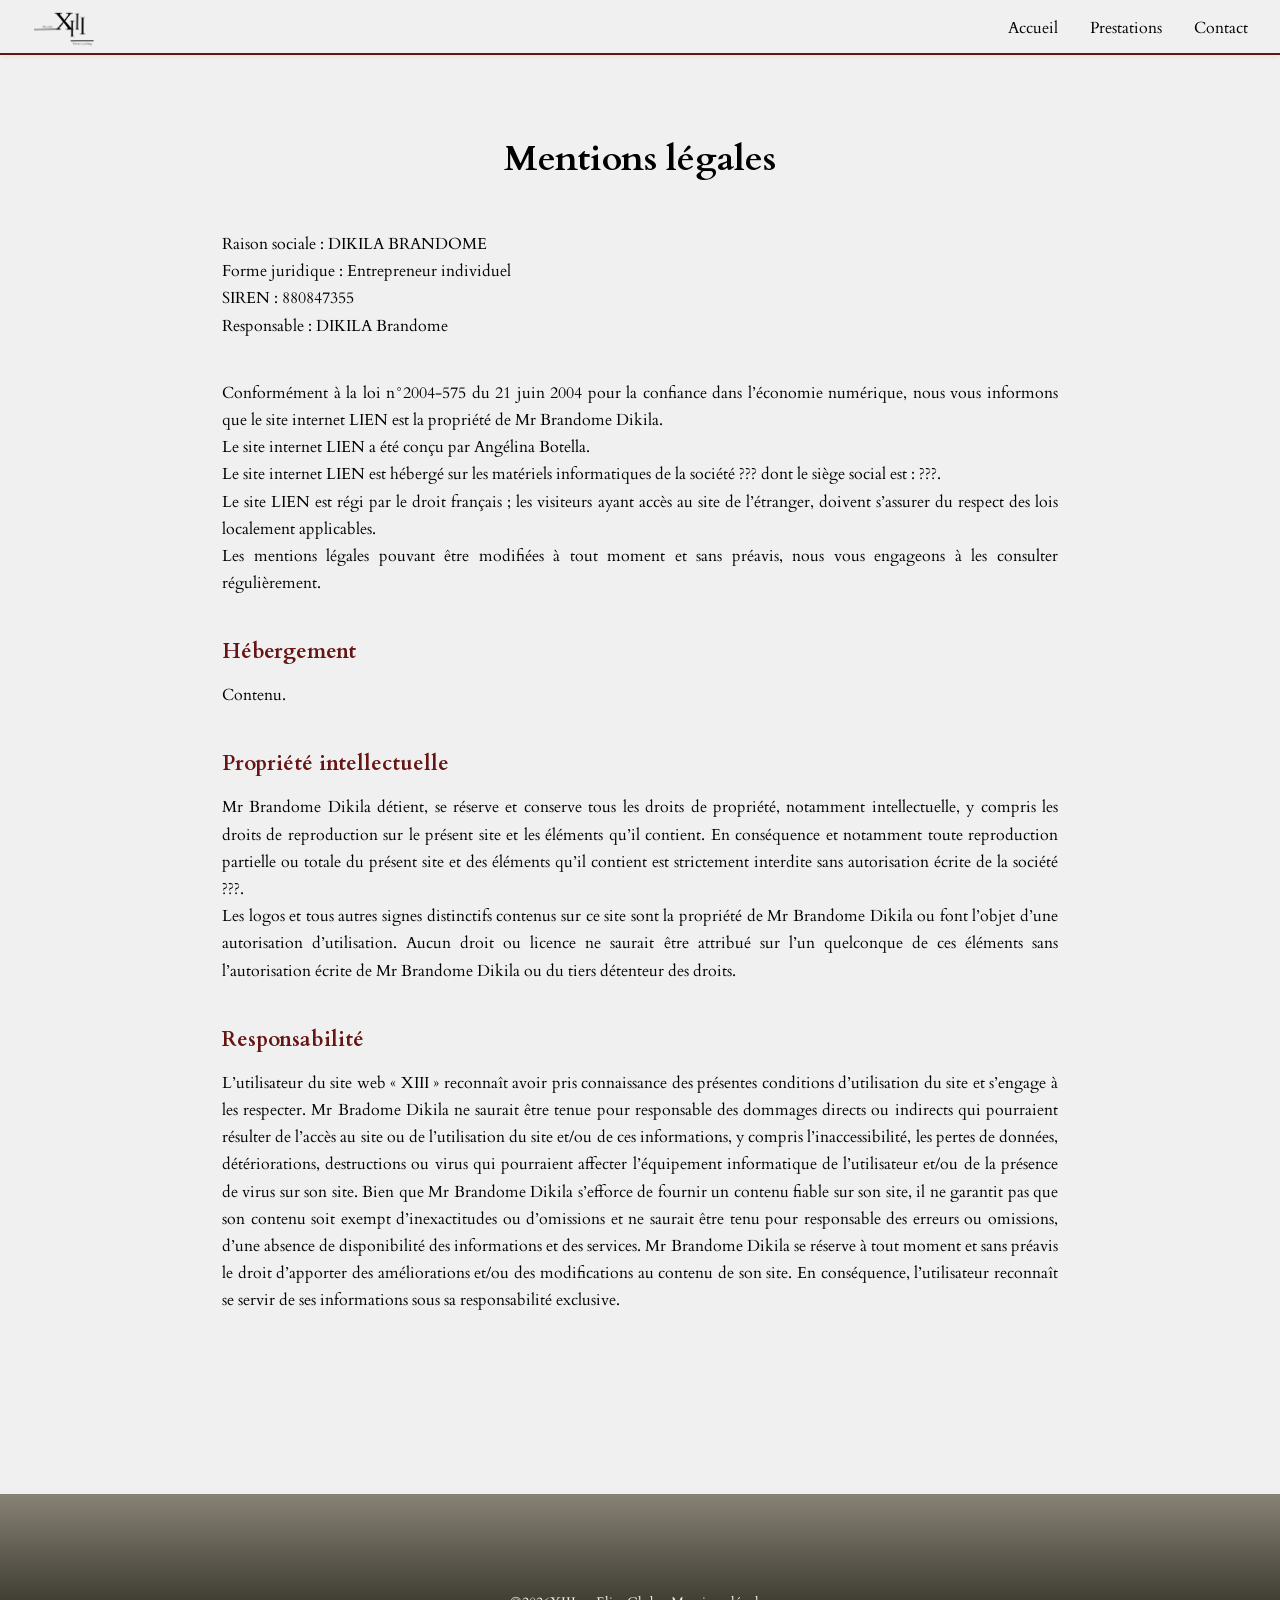
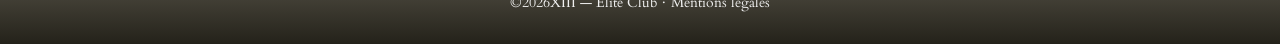
<file: mentions-legales.html>
<!DOCTYPE html>
<html lang="fr">
<head>
  <meta charset="UTF-8">
  <meta name="viewport" content="width=device-width, initial-scale=1.0">
  <title>XIII - Mentions légales</title>
  <link href="https://fonts.googleapis.com/css2?family=Cardo:wght@400;700&display=swap" rel="stylesheet">
  <link rel="stylesheet" href="style.css">
</head>
<body>

  <header>
    <nav>
      <div class="logo">
        <a href="accueil.html">
          <img src="logo.png">
        </a>
      </div>

      <button class="menu-toggle" aria-label="Ouvrir le menu">
        <span></span>
        <span></span>
        <span></span>
      </button>

      <ul class="nav-links">
        <li><a href="accueil.html">Accueil</a></li>
        <li><a href="prestations.html">Prestations</a></li>
        <li><a href="contact.html">Contact</a></li>
      </ul>
    </nav>
  </header>

  <main class="mentions-legales">
    <h1>Mentions légales</h1>
    
    <section class="infos-légales">
      <p>
        Raison sociale : DIKILA BRANDOME 
        <br>
        Forme juridique : Entrepreneur individuel
        <br>
        SIREN : 880847355
        <br>
        Responsable : DIKILA Brandome
      </p>
    </section>

    <section>
      <p>
        Conformément à la loi n°2004-575 du 21 juin 2004 pour la confiance dans l’économie numérique, nous vous informons que le site internet LIEN est la propriété de Mr Brandome Dikila.
        <br>
        Le site internet LIEN a été conçu par Angélina Botella.
        <br>
        Le site internet LIEN est hébergé sur les matériels informatiques de la société ??? dont le siège social est : ???. 
        <br>
        Le site LIEN est régi par le droit français ; les visiteurs ayant accès au site de l’étranger, doivent s’assurer du respect des lois localement applicables. 
        <br>
        Les mentions légales pouvant être modifiées à tout moment et sans préavis, nous vous engageons à les consulter régulièrement.
      </p>
    </section>

    <section>
      <h2>Hébergement</h2>
      <p>Contenu.</p>
    </section>

    <section>
      <h2>Propriété intellectuelle</h2>
      <p>
        Mr Brandome Dikila détient, se réserve et conserve tous les droits de propriété, notamment intellectuelle, y compris les droits de reproduction sur le présent site et les éléments qu’il contient. En conséquence et notamment toute reproduction partielle ou totale du présent site et des éléments qu’il contient est strictement interdite sans autorisation écrite de la société ???. 
        <br>
        Les logos et tous autres signes distinctifs contenus sur ce site sont la propriété de Mr Brandome Dikila ou font l’objet d’une autorisation d’utilisation. Aucun droit ou licence ne saurait être attribué sur l’un quelconque de ces éléments sans l’autorisation écrite de Mr Brandome Dikila ou du tiers détenteur des droits.
      </p>
    </section>

    <section>
      <h2>Responsabilité</h2>
      <p>
        L’utilisateur du site web « XIII » reconnaît avoir pris connaissance des présentes conditions d’utilisation du site et s’engage à les respecter. 

        Mr Bradome Dikila ne saurait être tenue pour responsable des dommages directs ou indirects qui pourraient résulter de l’accès au site ou de l’utilisation du site et/ou de ces informations, y compris l’inaccessibilité, les pertes de données, détériorations, destructions ou virus qui pourraient affecter l’équipement informatique de l’utilisateur et/ou de la présence de virus sur son site. 

        Bien que Mr Brandome Dikila s’efforce de fournir un contenu fiable sur son site, il ne garantit pas que son contenu soit exempt d’inexactitudes ou d’omissions et ne saurait être tenu pour responsable des erreurs ou omissions, d’une absence de disponibilité des informations et des services. Mr Brandome Dikila se réserve à tout moment et sans préavis le droit d’apporter des améliorations et/ou des modifications au contenu de son site. En conséquence, l’utilisateur reconnaît se servir de ses informations sous sa responsabilité exclusive.
      </p>
    </section>
  </main>

  <footer>
    © <span id="year"></span> XIII — Elite Club  
    · <a href="mentions-legales.html" class="legal-link">Mentions légales</a>
  </footer>

  <script>
    document.getElementById('year').textContent = new Date().getFullYear();

    const toggle = document.querySelector('.menu-toggle');
    const navLinks = document.querySelector('.nav-links');
    toggle.addEventListener('click', () => {
      toggle.classList.toggle('open');
      navLinks.classList.toggle('open');
    });
  </script>

</body>
</html>
</file>
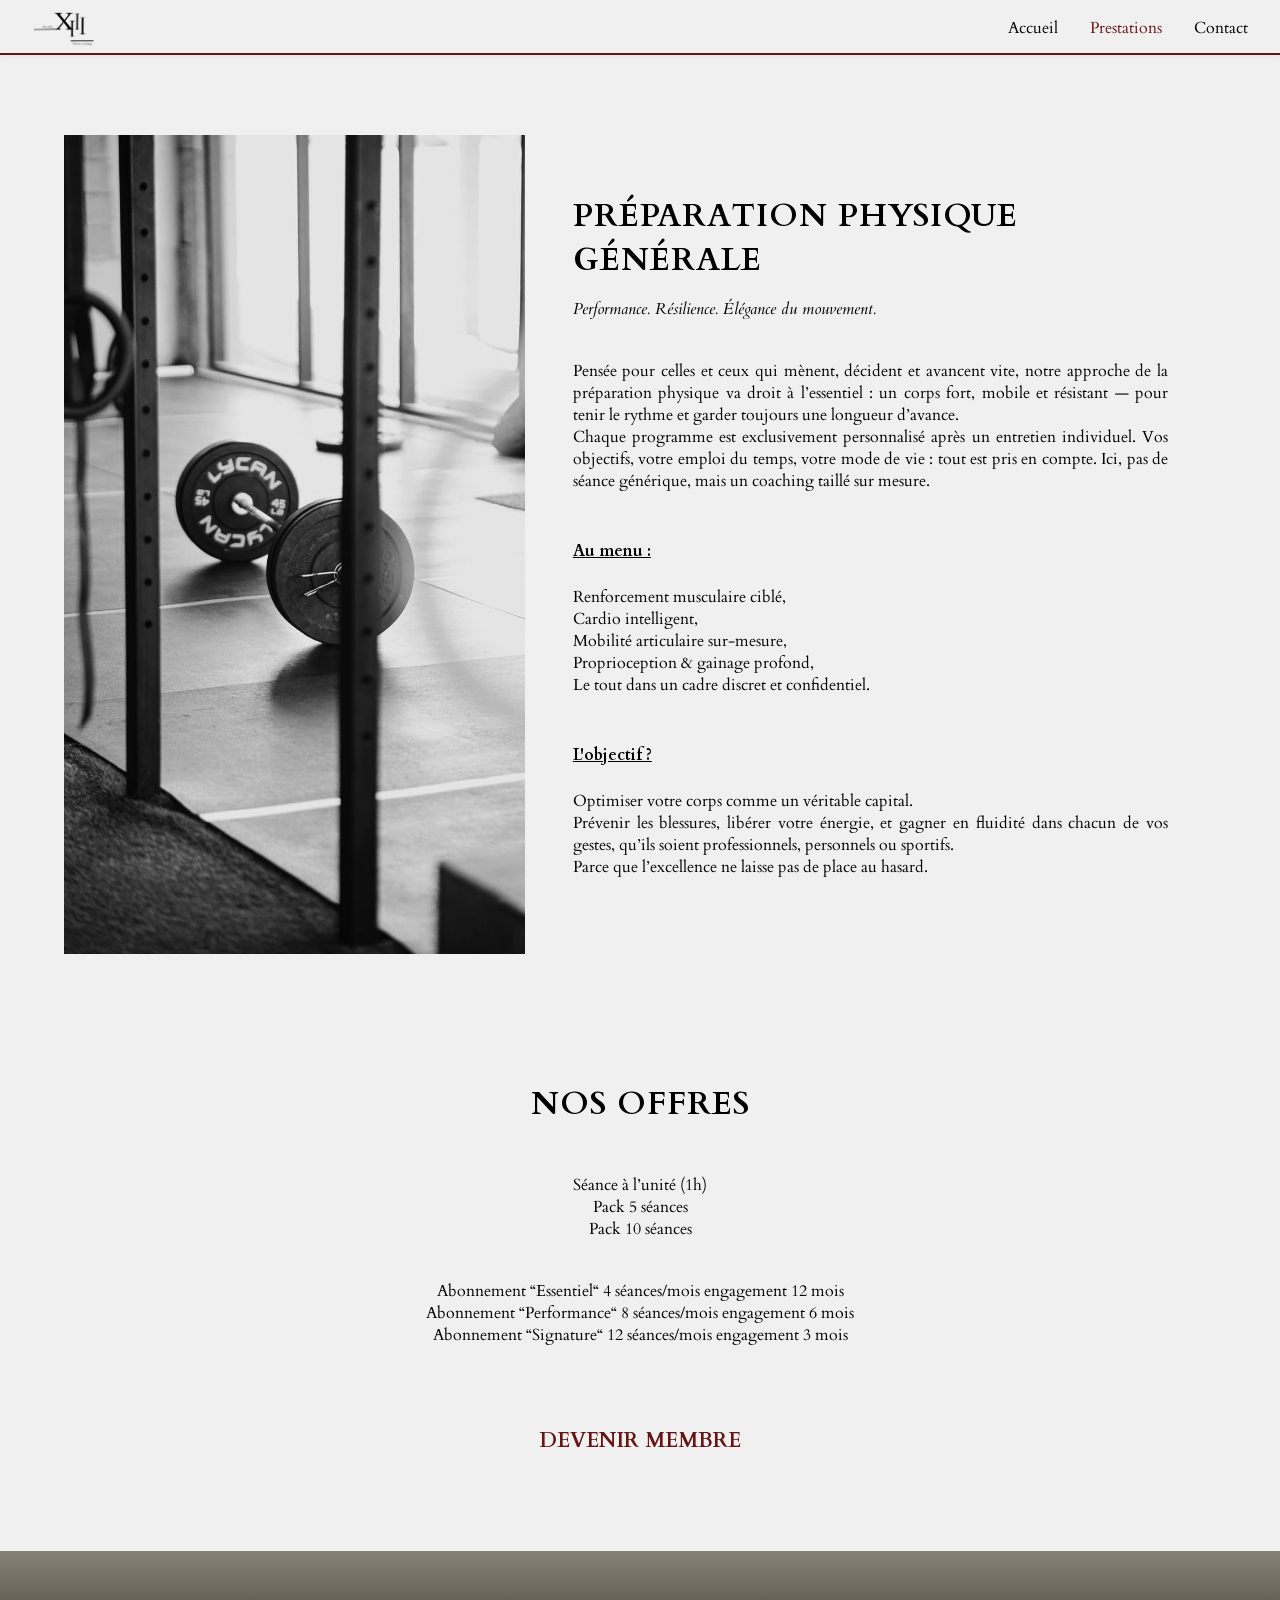
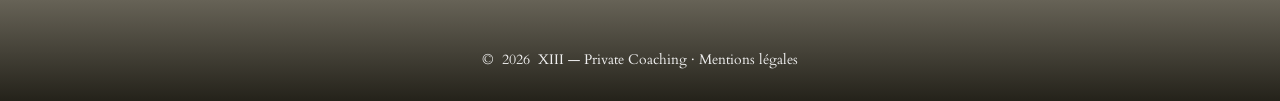
<file: preparation-physique.html>
<!DOCTYPE html>
<html lang="fr">
<head>
  <meta charset="UTF-8">
  <meta name="viewport" content="width=device-width, initial-scale=1.0">
  <title>XIII – Private Coaching</title>
  <link href="https://fonts.googleapis.com/css2?family=Cardo:ital,wght@0,400;0,700;1,400&display=swap" rel="stylesheet">
  <link rel="stylesheet" href="style.css">
</head>
<body>

  <header>
    <nav>
      <div class="logo">
        <a href="accueil.html">
          <img src="logo.png">
        </a>
      </div>

      <button class="menu-toggle" aria-label="Ouvrir le menu">
        <span></span>
        <span></span>
        <span></span>
      </button>

      <ul class="nav-links">
        <li><a href="accueil.html">Accueil</a></li>
        
        <li class="dropdown desktop-only"> 
          <a href="#" id="prestations-btn" class="active">Prestations</a>
          <ul class="dropdown-menu">
            <li><a href="preparation-physique.html" class="active">Préparation physique générale</a></li>
            <li><a href="cours-boxe.html">Cours de boxe</a></li>
            <li><a href="coaching-personnalise.html">Coaching personnalisé</a></li>
          </ul>
        </li>

        <li class="mobile-only"><a href="preparation-physique.html" class="active">Préparation physique générale</a></li>
        <li class="mobile-only"><a href="cours-boxe.html">Cours de boxe</a></li>
        <li class="mobile-only"><a href="coaching-personnalise.html">Coaching personnalisé</a></li>
        
        <li><a href="contact.html">Contact</a></li>
      </ul>

  </header>

  





    <section class="rubriques">
    <div class="rubrique rubrique">
        <img class="image_prestation" src="preparation-physique1.jpg">
        <div class="texte">
          <div class="scroll-anim">
        <div class="titre-prestation"><span>Préparation physique générale</span></div>
        <div class="valeurs">Performance. Résilience. Élégance du mouvement.</div>
          </div>
        <p class="scroll-anim">
            Pensée pour celles et ceux qui mènent, décident et avancent vite, notre approche de la préparation physique va droit à l’essentiel : un corps fort, mobile et résistant — pour tenir le rythme et garder toujours une longueur d’avance.
            <br>
            Chaque programme est exclusivement personnalisé après un entretien individuel. Vos objectifs, votre emploi du temps, votre mode de vie : tout est pris en compte. Ici, pas de séance générique, mais un coaching taillé sur mesure.
        </p>
        <div class="question" class="scroll-anim">Au menu :</div>
        <p class="scroll-anim">
            Renforcement musculaire ciblé,
            <br>Cardio intelligent,
            <br>Mobilité articulaire sur-mesure,
            <br>Proprioception & gainage profond,
            <br>Le tout dans un cadre discret et confidentiel.
        </p>
        <div class="question" class="scroll-anim">L'objectif ?</div>
        <p class="scroll-anim">
            Optimiser votre corps comme un véritable capital.
            <br>Prévenir les blessures, libérer votre énergie, et gagner en fluidité dans chacun de vos gestes, qu’ils soient professionnels, personnels ou sportifs.
            <br>Parce que l’excellence ne laisse pas de place au hasard.
        </p>
    </section>

    <section class="offre scroll-anim">
      <p class="titre">Nos offres</p>
      <p class="seances">
        Séance à l’unité (1h)
        <br>
        Pack 5 séances
        <br>
        Pack 10 séances</p>
      <p class="abonnement">
        Abonnement “Essentiel“ 4 séances/mois engagement 12 mois
        <br>
        Abonnement “Performance“ 8 séances/mois engagement 6 mois
        <br>
        Abonnement “Signature“ 12 séances/mois engagement 3 mois
      </p>
    </section>


    <div class="devenir-membre">
    <a href="contact.html">Devenir membre</a>
    </div>



    
  <footer>
    © &nbsp; <span id="year"></span> &nbsp; XIII — Private Coaching  
    · <a href="mentions-legales.html" class="legal-link">Mentions légales</a>
  </footer>


  <script>
    document.getElementById('year').textContent = new Date().getFullYear();
  </script>

  <script>
  // Script pour l'ouverture/fermeture du menu déroulant au clic sur Desktop
  const prestationsBtn = document.getElementById('prestations-btn');
  const dropdownLi = prestationsBtn.closest('.dropdown');
  const navLinks = document.querySelector('.nav-links'); // On utilise l'élément parent

  if (prestationsBtn) {
    // 1. Ouvrir/fermer le menu au clic sur "Prestations"
    prestationsBtn.addEventListener('click', (event) => {
      // Empêche le comportement par défaut (aller à '#' et recharger)
      event.preventDefault(); 
      
      // Ferme le menu mobile si par accident il est ouvert (bien que géré par le media query)
      if (window.innerWidth <= 800) return; 

      // Toggle la classe 'open' sur l'élément li.dropdown
      dropdownLi.classList.toggle('open');
      
      // Assurez-vous que le clic n'atteint pas le document immédiatement (propagation)
      event.stopPropagation();
    });

    // 2. Fermer le menu si l'utilisateur clique en dehors (un clic "globale")
    document.addEventListener('click', (event) => {
      // Vérifie si le clic a eu lieu en dehors du conteneur du menu déroulant (.dropdown)
      // et que le menu mobile n'est pas ouvert (car le menu déroulant est caché sur mobile)
      if (!dropdownLi.contains(event.target) && dropdownLi.classList.contains('open') && window.innerWidth > 800) {
        dropdownLi.classList.remove('open');
      }
    });

    // Optionnel : Empêcher la fermeture si l'utilisateur clique *dans* le menu
    // (pour les navigateurs qui pourraient le propager différemment)
    const dropdownMenu = dropdownLi.querySelector('.dropdown-menu');
    dropdownMenu.addEventListener('click', (event) => {
      event.stopPropagation();
      // Le lien continuera vers la page, et le menu se fermera au rechargement.
    });
  }
</script>

<script>
  // Variable globale pour gérer l'état d'animation et le timer des cartes
  let cardsAnimationLaunched = false;
  let cardSequenceTimer = null;

  // --- Fonctions d'aide ---

  // Fonction utilitaire pour vérifier si un élément est dans le viewport
  function isElementInViewport(el) {
    const rect = el.getBoundingClientRect();
    const offset = 100; // Décalage pour démarrer l'animation un peu avant

    return (
      rect.top <= (window.innerHeight - offset || document.documentElement.clientHeight - offset)
    );
  }

  // Fonction pour lancer la séquence séquentielle des cartes (1.2s de décalage)
  function startCardSequence() {
      // S'assurer qu'elle ne se lance qu'une seule fois
      if (cardsAnimationLaunched) return;
      cardsAnimationLaunched = true; 

      const cards = document.querySelectorAll('.card.scroll-anim-card');
      const hoverDuration = 1000; // Durée du "hover" : 1 seconde
      const staggerDelay = 1200;  // Décalage entre chaque carte : 1.2 seconde

      cards.forEach((card, index) => {
          
          const startTime = index * staggerDelay;
          const endTime = startTime + hoverDuration;

          // Lancer l'effet de survol
          setTimeout(() => {
              card.classList.add('card-active');
          }, startTime);

          // Retirer l'effet de survol
          setTimeout(() => {
              card.classList.remove('card-active');
          }, endTime);
      });
  }


  // --- Fonction principale de gestion du Scroll ---

  function handleScrollAnimation() {
    
    // Cible tous les éléments d'animation (pour les pages prestations et accueil)
    const elementsToAnimate = document.querySelectorAll('.scroll-anim, .reveal-left, .scroll-anim-card'); 
    
    // Cible la section des cartes (uniquement pour l'accueil, mais sans erreur ici)
    const cardsSection = document.querySelector('.services');

    elementsToAnimate.forEach((el) => {
      
      // Logique générale d'apparition pour scroll-anim et reveal-left
      if (!el.classList.contains('visible') && isElementInViewport(el)) {
          el.classList.add('visible');
      }
    });

    // Logique spécifique : Lancer l'animation des cartes (si présente)
    // Elle se déclenche quand la section des cartes devient visible et n'a pas été animée.
    if (cardsSection && cardsSection.classList.contains('visible') && !cardsAnimationLaunched) {
      
      // Délai de 100ms pour s'assurer que l'apparition CSS de la section est terminée.
      clearTimeout(cardSequenceTimer);
      cardSequenceTimer = setTimeout(startCardSequence, 100); 
    }
  }

  // --- Écouteurs d'événement ---
  window.addEventListener('scroll', handleScrollAnimation);
  // Exécute la fonction une fois au chargement pour animer les éléments déjà visibles
  window.addEventListener('load', handleScrollAnimation);
  handleScrollAnimation();
</script>

</body>

<script>
  const toggle = document.querySelector('.menu-toggle');

  toggle.addEventListener('click', () => {
  toggle.classList.toggle('open');
  navLinks.classList.toggle('open');
  });
</script>

</html>
</file>
<file: style.css>
:root {
  --noir: #000;
  --gris: #f0f0f0;
  --bordeaux: #661514;
  --texte: #000;
}

*,
*::before,
*::after {
  box-sizing: border-box;
}

body {
  margin: 0;
  font-family: 'Cardo', serif;
  background:var(--gris);
  color: var(--texte);
  min-height: 100vh;
  background-attachment: fixed; /* le dégradé reste fixe au scroll */
}

header {
  background: var(--gris);
  position: sticky;
  top: 0;
  width: 100%;
  z-index: 10;
  box-shadow: 0 2px 6px rgba(0,0,0,0.05);
}


header::after {
  content: "";
  display: block;
  height: 2px; /* fine ligne */
  background-color: var(--bordeaux);
  width: 100%;
  position: absolute;
  bottom: 0;
  left: 0;
}

/* --- LOGO IMAGE --- */

.logo img {
  height: 45px;          /* augmente la taille réelle du SVG pour le zoomer */
  width: auto;
  /*transform: scale(0.8);   zoom visuel sans agrandir le canevas */
  transform-origin: center;
  display: block;
  object-fit: contain;
  object-position: center;
  background: transparent;
}


nav {
  display: flex;
  justify-content: space-between;
  align-items: center;
  margin: 0 auto;
  padding: 0rem 2rem;
  background-color: var(--gris);
}

nav .logo {
  display: flex;
  align-items: center;
  overflow: hidden; /* cache les éventuels débords dus au zoom */
  height: 55px;     /* hauteur de la navbar */
}


nav ul {
  list-style: none;
  display: flex;
  gap: 2rem;
  margin: 0;
  padding: 0;
}

nav a {
  text-decoration: none;
  color: var(--texte);
  font-size: 1rem;
  position: relative;
  transition: color 0.3s ease;
}

nav a.active {
  color: var(--bordeaux);
}

nav a:hover {
  color: var(--bordeaux);
}



/* --- MOBILE --- */
@media (max-width: 800px) {
  nav {
    position: relative;
  }

  .menu-toggle {
    display: flex;
  }

  nav ul {
    display: flex;
    flex-direction: column;
    align-items: center;
    gap: 1.5rem;
    position: absolute;
    top: 100%;
    right: 0;
    background: var(--gris);
    width: 100%;
    padding: 2rem 0;
    box-shadow: 0 4px 12px rgba(0,0,0,0.1);
    transform: translateY(-20px);
    opacity: 0;
    pointer-events: none;
    transition: all 0.35s ease;
  }

  nav ul.open {
    transform: translateY(0);
    opacity: 1;
    pointer-events: auto;
  }

  nav ul li a {
    font-size: 1.1rem;
  }
}


/* ---- NAV RESPONSIVE ---- */
.menu-toggle {
  display: none;
  flex-direction: column;
  justify-content: space-between;
  width: 28px;
  height: 20px;
  background: none;
  border: none;
  padding: 0;
  cursor: pointer;
  z-index: 20;
  position: relative;
}

/* Supprime les effets de hover indésirables */
.menu-toggle:hover {
  background: none;
  box-shadow: none;
}

/* Barres du hamburger */
.menu-toggle span {
  display: block;
  width: 100%;
  height: 2px;
  background-color: var(--texte);
  border-radius: 2px;
  transition: all 0.3s ease;
}

/* Quand le menu est ouvert → les barres deviennent bordeaux */
.menu-toggle.open span {
  background-color: var(--bordeaux);
}

/* --- MOBILE --- */
@media (max-width: 800px) {
  nav {
    position: relative;
  }

  .menu-toggle {
    display: flex;
  }


  nav ul.open {
    transform: translateY(0);
    opacity: 1;
    pointer-events: auto;
  }

  nav ul li a {
    font-size: 1.1rem;
  }
}



/* --- GESTION DE LA VISIBILITÉ DES LIENS --- */
.mobile-only {
  display: none !important; /* Caché par défaut */
}

.desktop-only {
  display: block; /* Affiché par défaut */
}


/* --- MOBILE --- */
@media (max-width: 800px) {
  /* ... vos autres styles mobile ... */

  /* Inversion de la visibilité pour mobile */
  .desktop-only {
    display: none !important;
  }

  .mobile-only {
    /* Utilise la même disposition que les autres liens de la nav-links mobile */
    display: block !important; 
    width: 100%; /* Important pour que le texte soit centré */
    text-align: center;
  }
}

/* Affichage du menu déroulant au survol sur Desktop (après 800px) */
@media (min-width: 800px) {
  /* Assurez-vous que l'élément parent LI est bien un flex item */
  .dropdown {
    display: flex; /* ou inline-block */
    align-items: center;
  }

  /* Ajoutez la règle pour la nouvelle classe d'ouverture/fermeture */
  .dropdown.open .dropdown-menu {
    display: flex; /* Affiche le sous-menu en colonne */
  }

  /* Masque les liens "Mobile Only" sur desktop */
  .mobile-only {
    display: none !important;
  }
}

/* --- MENU DÉROULANT --- */

.dropdown {
  position: relative; /* nécessaire pour positionner le sous-menu */
}

.dropdown-menu {
  position: absolute;
  top: 39px; /* colle au bas de la navbar (hauteur de 55px) */
  left: -15px;
  background-color: var(--gris);
  box-shadow: 0 4px 8px rgba(0,0,0,0.1);
  list-style: none;
  padding: 0.5rem 0;
  margin: 0;
  /* display: none; */ /* caché par défaut */
  flex-direction: column;
  min-width: 180px;
  z-index: 9;
}

@media (min-width: 800px) {
  .dropdown-menu {
  display: none; /* caché par défaut */
}
}

.dropdown-menu li {
  padding: 0rem 1rem;
  text-align: left;
}

.dropdown-menu li a {
  display: block;
  color: var(--texte);
  text-decoration: none;
  transition: color 0.3s ease;
}

.dropdown-menu li a:hover, .dropdown-menu li a.active {
  color: var(--bordeaux);
}

/* Affichage du menu quand ouvert */
.dropdown.open .dropdown-menu {
  display: flex;
}




/* ---- INTRO ---- */

.intro { 
  width: 100%; 
  color: var(--texte); 
  text-align: center; 
  font-family: 'Cardo', serif; 
  line-height: 1; 
  box-sizing: border-box; 
  padding-top: 0; 
  padding-bottom: 3rem; 
}

.citation p { 
  font-size: 1.2rem; 
  margin: 0.5rem 0; 
}

/* Centrer l'image */
.photo-fondateur {
  display: block;
  margin: 3rem auto; 
  max-width: 80%;
  max-height: 400px;
}

/* Justifier le texte sauf titres */
.intro .texte-accueil p,
.intro .italique p,
.intro .gras {
  text-align: justify;
}

/* TITRES (gauche + gras) */
.intro h2 {
  text-align: left;
  font-weight: 700;
  margin-bottom: 2rem;
}

.intro h4 {
  text-align: left;
  font-weight: 700;
}

/* Taille du texte */
.intro p,
.intro h4 {
  font-size: 1.1rem;   /* même taille */
  line-height: 1.5;
}

/* H1 (titre principal) */
.intro h1 {
  font-size: 2rem;
  font-weight: 700;
  margin: 1rem 0;
}

/*Marge avec les bords*/
.section-accueil {
  padding: 3rem;
}

/* Italique et gras */

.italique {
  margin-top: 2.5rem;
}

.italique p {
  font-style: italic;
}

.gras {
  font-weight: bold;
  padding: 1rem 3rem;
}

.commentaire-photo {
  text-align: center;
  font-weight: bold;
  padding-bottom: 3rem;
}

/* RESPONSIVE */
@media (max-width: 768px) {
  .intro h1 {
    font-size: 1.6rem;
  }
  .intro p,
  .intro h4 {
    font-size: 1rem;
  }
  /*Marge avec les bords*/
  .section-accueil {
    padding: 1.5rem;
  }
  .gras {
    font-weight: bold;
    padding: 1rem 1.5rem;
  }
}


/* --- Animation au Scroll --- */

/* État initial : L'élément est légèrement décalé vers le bas et invisible (opacité 0) */
.scroll-anim {
  opacity: 0;
  transform: translateY(20px); /* Décalage initial */
  transition: opacity 0.6s ease-out, transform 0.6s ease-out; /* Durée de l'animation */
}

/* État 'visible' : L'élément est visible et revient à sa position d'origine */
.scroll-anim.visible {
  opacity: 1;
  transform: translateY(0);
}


/* --- Animation de Révélation de Gauche à Droite --- */

/* --- Animation "Arrivée de Gauche" (remplace l'ancien reveal-left) --- */

.reveal-left {
  opacity: 0; /* Initialement invisible */
  transform: translateX(-100px); /* Part de 100px à gauche de sa position finale */
  transition: opacity 0.8s ease-out, transform 0.8s ease-out; /* Durée de l'animation */
}

/* Quand l'élément a la classe 'visible', il apparaît et se déplace vers sa position d'origine */
.reveal-left.visible {
  opacity: 1;
  transform: translateX(0); /* Arrive à sa position finale */
}

/* --- Décalage des animations pour la liste d'arguments (Effet Stagger) --- */

/* Appliquer les délais pour l'effet 'un par un' sur les LIs */
.reveal-left.reveal-left-1 {
  transition-delay: 0.1s; 
}

.reveal-left.reveal-left-2 {
  transition-delay: 0.3s; 
}

.reveal-left.reveal-left-3 {
  transition-delay: 0.5s; 
}



/* --- HERO IMAGE AVEC CITATION --- */

.hero {
  position: relative;
  width: 100%;
  height: 70vh; /* hauteur visible, ajustable */
  overflow: hidden;
}

.hero img {
  width: 100%;
  height: 100%;
  object-fit: cover;
  display: block;
  filter: brightness(60%); /* assombrit légèrement l’image pour la lisibilité du texte */
}

/* Texte superposé */
.hero .citation {
  position: absolute;
  top: 50%;
  left: 50%;
  transform: translate(-70%, -50%);
  color: white;
  text-align: center;
  font-style: italic; /* italique comme demandé */
  font-family: 'Cardo', serif;
  width: 85%;
  max-width: 900px;
}

@media (max-width: 800px){
  .hero .citation {
  position: absolute;
  top: 50%;
  left: 50%;
  transform: translate(-50%, -50%);
  color: white;
  text-align: center;
  font-style: italic; /* italique comme demandé */
  font-family: 'Cardo', serif;
  width: 85%;
  max-width: 900px;
}
}

.hero .citation h1 {
  color: white;
  font-style: italic;
}

.hero .citation p {
  color: white;
  font-style: italic;
}


/* ---- SECTION ARGUMENTS ---- */
.arguments {
  background: var(--bordeaux);
  color: white;
  width: 100%;
  margin: 0; /* pleine largeur */
  border-radius: 0; /* supprime les coins arrondis */
  padding: 4rem 3rem;
  box-shadow: none;
  text-align: center;
}

/* Conserve le bon rendu du texte et des listes */
.arguments p {
  text-align: justify;
  line-height: 1.7;
  margin: 0 auto 2rem;
}

.arguments ul {
  list-style: none;
  padding: 0;
  margin: 2rem auto 0;
}

.arguments ul li {
  position: relative;
  padding-left: 1.5rem;
  margin-bottom: 1rem;
  font-size: 1.05rem;
  line-height: 1.6;
  text-align: left;
  color: white;
}

.arguments ul li::before {
  content: "➤";
  position: absolute;
  left: 0;
  top: 0;
  color: white;
  font-size: 0.9rem;
  line-height: 1.6;
}

/* --- PRESTATIONS --- */

.decouvrir-prestations {
  text-align: center;
  font-size: 1.8rem;
  font-weight: 700;
  margin: 4rem 0 2rem;
  color: var(--noir);
  letter-spacing: 1px;
}

 /* --- RESPONSIVE --- */
@media (max-width: 800px) {
  .decouvrir-prestations {
    font-size: 1.3rem;
  }
  .arguments {
    padding: 3rem 1.5rem;
  }
  .arguments ul li {
    font-size: 1rem;
  }
} 

/* ---- SERVICES ---- */
.services {
  display: grid;
  grid-template-columns: repeat(auto-fit, minmax(280px, 1fr));
  gap: 2rem;
  max-width: 1100px;
  margin: 4rem auto;
  padding: 0 2rem;
}

.card {
  background: var(--noir);
  color: white;
  border-radius: 20px;
  padding: 2rem;
  box-shadow: 0 4px 12px rgba(0,0,0,0.05);
  text-align: center;
  transition: all 0.3s ease;
  cursor: pointer;
}

.card:hover {
  background-color: var(--bordeaux);
  color: white;
  transform: translateY(-4px);
}

.card h3 {
  margin-top: 0;
  font-size: 1.3rem;
}

/* Liens dans les cartes (pour éviter le bleu/souligné après clic) */
.services a,
.services a:visited,
.services a:hover,
.services a:active {
  text-decoration: none;
  color: inherit;
}


/* --- Styles initiaux de la carte pour un fade-in --- */
.scroll-anim-card {
  /* Initialement masqué et légèrement décalé vers le bas */
  opacity: 0; 
  transform: translateY(20px); 
  /* La transition est appliquée à toutes les propriétés, y compris le 'hover' simulé */
  transition: all 0.5s ease-out; 
}

/* L'état 'visible' permet à la carte d'apparaître doucement */
.scroll-anim-card.visible {
  opacity: 1;
  transform: translateY(0);
}

/* --- Styles d'activation (Simule le :hover) --- */
.card-active {
  background-color: var(--bordeaux) !important;
  color: white !important;
  transform: translateY(-4px) !important; /* Le saut */
}


/* ---- FOOTER ---- */
footer {
  background: linear-gradient(to bottom, #878274, #24221a);
  margin-top: auto;
  height: 150px;
  text-align: center;
  display: flex;
  align-items: flex-end; 
  justify-content: center;
  padding: 2rem;
  color: var(--gris);
  font-size: 0.9rem;
}

footer .legal-link {
  color: var(--gris)  ;
  text-decoration: none;
  margin-left: 0.3rem;
  transition: color 0.3s;
}

footer .legal-link:hover {
  color: var(--gris);
  text-decoration: underline;
}









/* --- Conteneur des rubriques --- */

.rubriques {
  margin: 5%;
}

.rubrique {
  display: flex;
  align-items: stretch;
  justify-content: center;
  max-width: 1400px;
  margin: 5rem auto;
  gap: 0;
}

/* --- Titres & sous-titres --- */
.titre-prestation {
  font-size: 2rem;
  font-weight: 700;
  margin-bottom: 1rem;
  text-transform: uppercase;
  letter-spacing: 1px;
  text-align: left;
}

.titre {
  font-size: 2rem;
  font-weight: 700;
  margin-bottom: 1rem;
  text-transform: uppercase;
  letter-spacing: 1px;
  text-align: center;
  margin-bottom: 3rem;
}

@media (max-width: 800px) {
  .titre-prestation {
    font-size: 1.5rem;
    font-weight: 700;
    margin-bottom: 1rem;
    text-transform: uppercase;
    letter-spacing: 1px;
    text-align: left;
  }

  .titre {
    font-size: 1.5rem;
    font-weight: 700;
    margin-bottom: 3rem;
    text-transform: uppercase;
    letter-spacing: 1px;
    text-align: center;
  }
}

.valeurs {
  font-style: italic;
  margin-bottom: 1.5rem;
  color: var(--texte);
}

.question {
  font-weight: bold;
  text-decoration: underline;
  margin-top: 2rem;
  margin-bottom: 0.5rem;
}

/* --- Images Desktop vs Mobile (classes présentes mais non nécessaires) --- */
.image-desktop {
  display: block;
}

.image-mobile {
  display: none;
  width: 100%;
  height: auto;
  object-fit: cover;
}


/* image et texte côte à côte */
.rubrique img {
  width: 40%;
  object-fit: cover;
  height: auto;
}

/* bloc texte */
.rubrique .texte {
  width: 60%;
  background-color: var(--gris);
  color: var(--texte);
  padding: 3rem;
  text-align: justify;
  display: flex;
  flex-direction: column;
  justify-content: center;
}


/*  VERSION MOBILE  */

@media (max-width: 800px) {

  .rubriques {
    margin: 0;
    padding: 0;
    width: 100%;
    overflow-x: hidden;
  }

  .rubrique {
    flex-direction: column;
    margin: 2rem 0.4rem;
    max-width: 100%;
    align-items: stretch;
    overflow: hidden;
  }

  /* Image au-dessus du texte, largeur 100%, hauteur fixe */
  .rubrique img {
    width: 100%;
    height: 220px;            /* hauteur réglable */
    object-fit: cover;
    object-position: center;
    display: block;
  }

  /* Bloc texte occupe toute la largeur */
  .rubrique .texte {
    width: 100%;
    background-color: var(--gris);
    color: var(--texte);
    padding: 2rem;
    text-align: justify;
    display: flex;
    flex-direction: column;
    justify-content: center;
    box-sizing: border-box;
    margin: 0;
  }

  
  .rubrique .titre-prestation {
    color: var(--texte);
    padding: 2rem 0;
    margin: 0;
    text-align: left;
    font-size: 1.4rem;
    font-weight: bold;
    position: relative;
    width: 100%;
    box-sizing: border-box;
  }

  .rubrique .titre-prestation span {
    position: relative;
    z-index: 2;
  }

  .rubrique .valeurs {
    margin-top: 1.5rem;
    font-size: 1rem;
    letter-spacing: 0.05em;
  }

  .rubrique + .rubrique {
    margin-top: 3rem;
  }

  .rubrique p, 
  .rubrique ul, 
  .rubrique li {
    font-size: 0.95rem;
    line-height: 1.5;
  }

  .rubriques {
    display: flex;
    flex-direction: column;
    align-items: center;
  }

}

/* DEVENIR MEMBRE */

.devenir-membre {
  background-color: transparent;
  text-align: center;
  padding: 3rem 1rem;
  margin-bottom: 3rem;
  font-size: 1.3rem;
}

.devenir-membre a {
  color: var(--bordeaux);           /* bordeaux */
  font-weight: 700;         /* gras */
  text-transform: uppercase;
  text-decoration: none;
}

.devenir-membre a:hover,
.devenir-membre a:visited,
.devenir-membre a:focus {
  color: var(--bordeaux);           /* aucune variation */
  text-decoration: none;
}

/* Marges latérales larges pour très grands écrans */
@media (min-width: 1600px) {
  .rubrique {
    margin-left: 10vw;
    margin-right: 10vw;
  }
}

.offre {
  text-align: center;
  padding: 1rem;
}

.seances {
  margin-bottom: 2.5rem;
}


/* ---- CONTACT ---- */
.contact {
  background: var(--gris);
  border-radius: 16px;
  max-width: 700px;
  margin: 5rem auto;
  padding: 2rem;
  box-shadow: 0 4px 12px rgba(0,0,0,0.2);
}

@media (max-width: 800px) {
 .contact {
  margin: 5rem 2rem;
}
}

.contact form {
  display: flex;
  flex-direction: column;
  gap: 1rem;
}

label {
  font-weight: 600;
  font-size: 0.9rem;
}

input, textarea {
  padding: 0.8rem;
  border: 1px solid #ccc;
  border-radius: 8px;
  font-family: inherit;
  resize: none;
}

button {
  background-color: var(--bordeaux);
  color: white;
  border: none;
  border-radius: 8px;
  padding: 0.9rem 1.2rem;
  font-size: 1rem;
  cursor: pointer;
}

button:hover {
  background-color: #000;
}

.intro-contact {
  text-align: center;
  margin: 3rem;
}



/* ---- MENTIONS LÉGALES ---- */
.mentions-legales {
  max-width: 900px;
  margin: 5rem auto;
  padding: 0 2rem 5rem;
  color: var(--gris);
  background-color: var(--gris);
}

.mentions-legales h1 {
  font-size: 2.2rem;
  text-align: center;
  margin-bottom: 3rem;
  font-weight: 700;
  color: var(--noir);
}

.mentions-legales h2 {
  font-size: 1.3rem;
  margin-top: 2rem;
  margin-bottom: 0.8rem;
  font-weight: 700;
  color: var(--bordeaux);
}

.mentions-legales p {
  line-height: 1.7;
  font-size: 1rem;
  color: var(--texte);
  margin-bottom: 1.2rem;
  text-align: justify;
}

.mentions-legales section + section {
  margin-top: 2.5rem;

}
</file>
